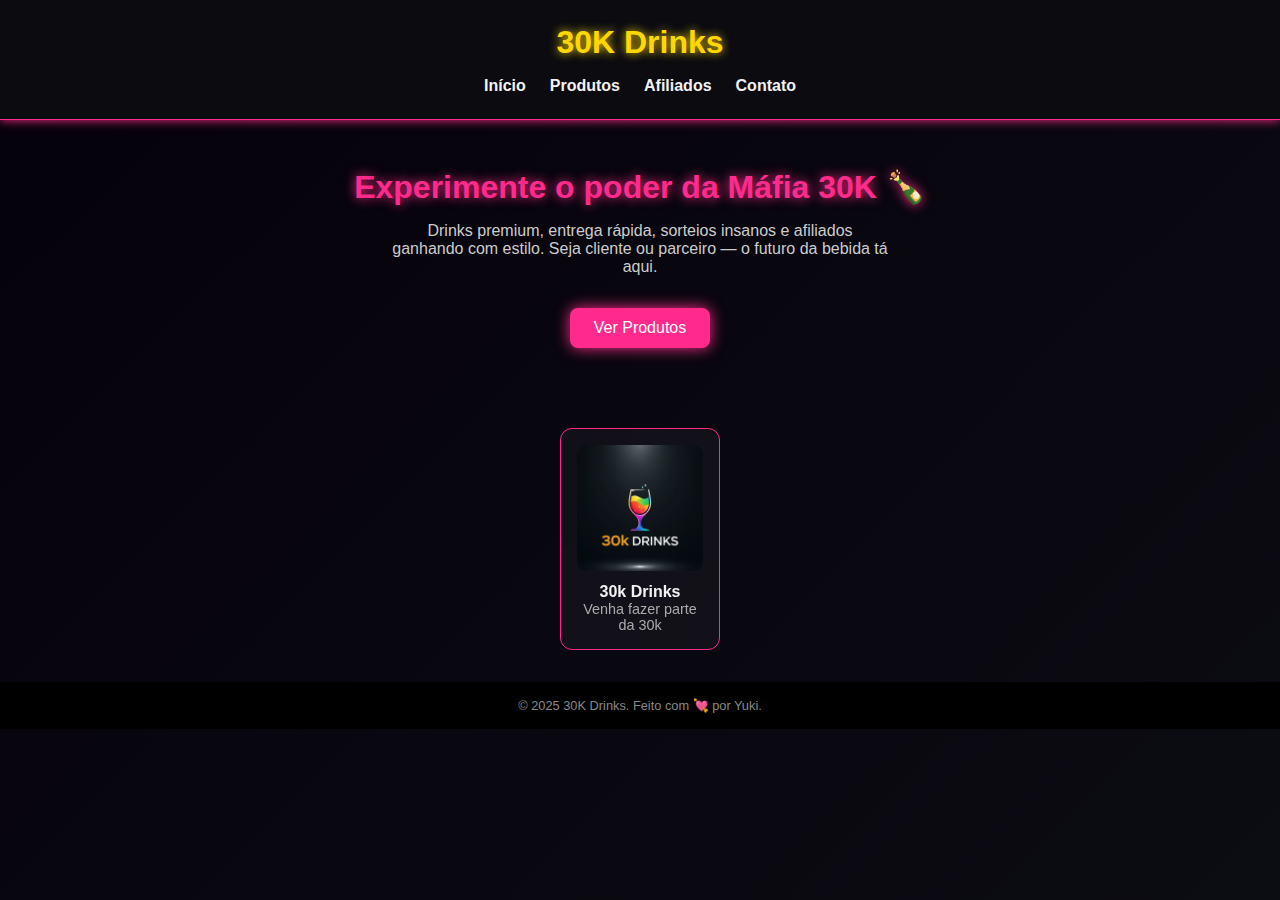
<file: index.html>
<!DOCTYPE html>
<html lang="pt-BR">
<head>
  <meta charset="UTF-8" />
  <meta name="viewport" content="width=device-width, initial-scale=1" />
  <link rel="stylesheet" href="assets/css/style.css">
  <title>30K Drinks - Início</title>
  
</head>
<body>

  <header>
    <h1>30K Drinks</h1>
    <nav>
      <a href="#">Início</a>
      <a href="produtos.html">Produtos</a>
      <a href="login.html">Afiliados</a>
      <a href="#">Contato</a>
    </nav>
  </header>

  <section class="hero">
    <h2>Experimente o poder da Máfia 30K 🍾</h2>
    <p>Drinks premium, entrega rápida, sorteios insanos e afiliados ganhando com estilo. Seja cliente ou parceiro — o futuro da bebida tá aqui.</p>
    <a href="produtos.html"><button>Ver Produtos</button></a>
  </section>

  <section class="produtos">
    <div class="produto">
      <img src="assets/img/logo.png" alt="30k drinks">
      <h4>30k Drinks </h4>
      <p>Venha fazer parte da 30k</p>
    </div>
    
  </section>

  <footer>
    &copy; 2025 30K Drinks. Feito com 💘 por Yuki.
  </footer>

</body>
</html>
</file>
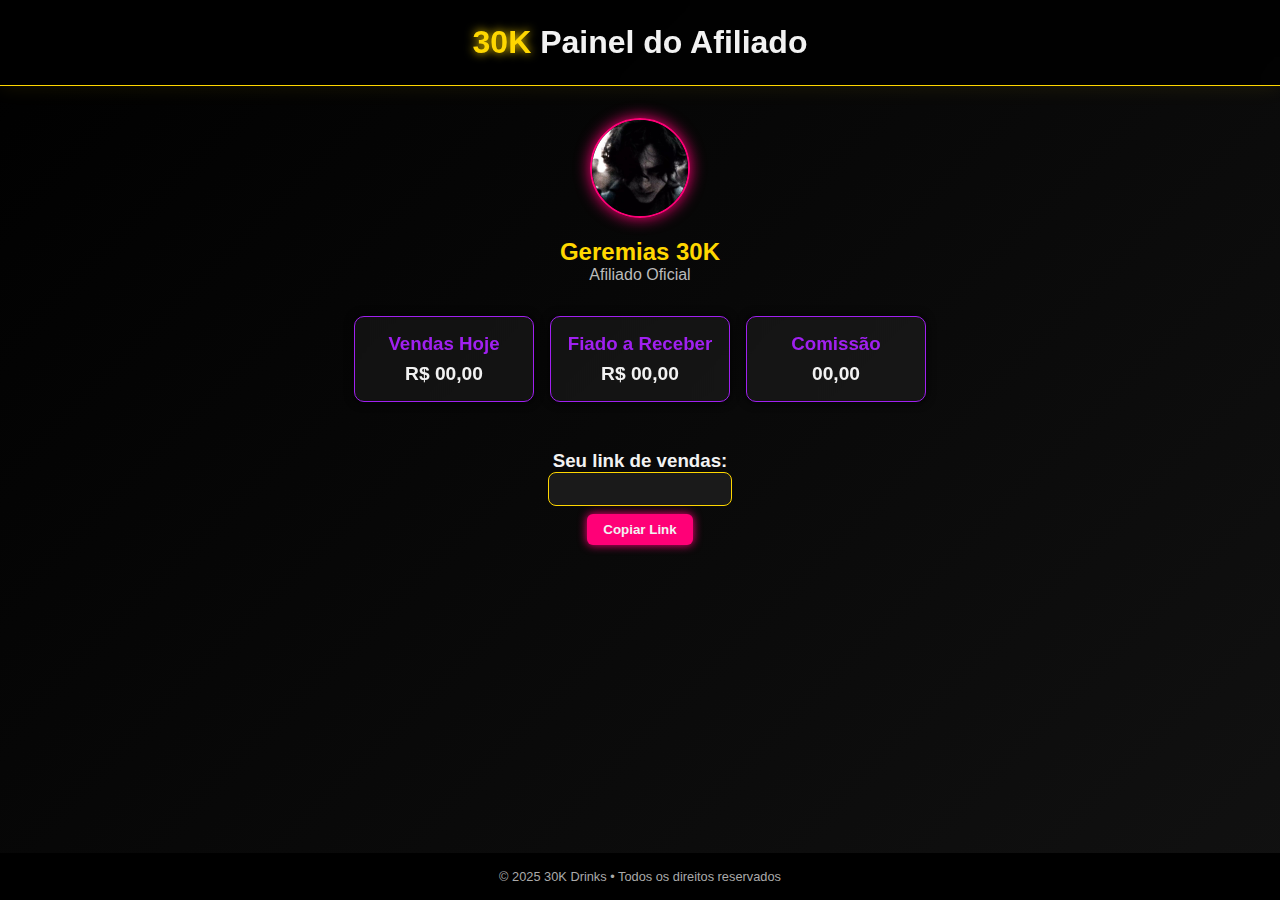
<file: geremias.html>
<!DOCTYPE html>
<html lang="pt-BR">
<head>
  <meta charset="UTF-8">
  <meta name="viewport" content="width=device-width, initial-scale=1">
  <title>30K Drinks | Painel do Afiliado</title>
  <style>
    :root {
      --gold: #ffd700;
      --black: #0a0a0a;
      --purple: #a020f0;
      --glass: rgba(255, 255, 255, 0.05);
      --white: #f2f2f2;
      --neon: #ff0077;
    }

    * {
      margin: 0;
      padding: 0;
      box-sizing: border-box;
    }

    body {
      font-family: 'Segoe UI', sans-serif;
      background: linear-gradient(135deg, #000, #111);
      color: var(--white);
      min-height: 100vh;
      display: flex;
      flex-direction: column;
      overflow-x: hidden;
    }

    header {
      background: #000000d0;
      backdrop-filter: blur(8px);
      padding: 1.5rem 1rem;
      text-align: center;
      border-bottom: 1px solid var(--gold);
      box-shadow: 0 0 20px rgba(255, 215, 0, 0.1);
    }

    header h1 {
      font-size: 2rem;
      color: var(--white);
    }

    .gold {
      color: var(--gold);
      text-shadow: 0 0 10px var(--gold);
    }

    main {
      flex: 1;
      padding: 2rem 1rem;
      display: flex;
      flex-direction: column;
      align-items: center;
      gap: 2rem;
    }

    .perfil {
      text-align: center;
      animation: fadeIn 1s ease-out;
    }

    .perfil img {
      width: 100px;
      height: 100px;
      border-radius: 50%;
      border: 2px solid var(--neon);
      box-shadow: 0 0 15px var(--neon);
    }

    .perfil h2 {
      margin-top: 1rem;
      color: var(--gold);
    }

    .perfil p {
      color: #bbb;
    }

    .painel {
      display: flex;
      flex-wrap: wrap;
      justify-content: center;
      gap: 1rem;
      width: 100%;
      max-width: 800px;
    }

    .card {
      background: var(--glass);
      border: 1px solid var(--purple);
      border-radius: 10px;
      padding: 1rem;
      width: 180px;
      text-align: center;
      box-shadow: 0 0 10px #000;
      backdrop-filter: blur(6px);
      transition: transform 0.3s, box-shadow 0.3s;
    }

    .card:hover {
      transform: translateY(-5px);
      box-shadow: 0 0 20px var(--purple);
    }

    .card h3 {
      color: var(--purple);
      margin-bottom: 0.5rem;
    }

    .card p {
      font-size: 1.2rem;
      font-weight: bold;
    }

    .link-vendas {
      margin-top: 1rem;
      text-align: center;
    }

    .link-vendas input {
      width: 90%;
      max-width: 300px;
      padding: 0.5rem;
      background: #1a1a1a;
      border: 1px solid var(--gold);
      color: var(--white);
      text-align: center;
      border-radius: 8px;
      font-size: 0.9rem;
    }

    .link-vendas button {
      margin-top: 0.5rem;
      padding: 0.5rem 1rem;
      background: var(--neon);
      color: var(--white);
      border: none;
      border-radius: 6px;
      cursor: pointer;
      font-weight: bold;
      box-shadow: 0 0 10px var(--neon);
      transition: background 0.3s;
    }

    .link-vendas button:hover {
      background: #ff3399;
    }

    footer {
      background: #000;
      padding: 1rem;
      text-align: center;
      font-size: 0.8rem;
      color: #aaa;
    }

    @keyframes fadeIn {
      0% { opacity: 0; transform: translateY(10px); }
      100% { opacity: 1; transform: translateY(0); }
    }

    @media (max-width: 600px) {
      .painel {
        flex-direction: column;
        align-items: center;
      }
    }
  </style>
</head>
<body>
  <header>
    <h1><span class="gold">30K</span> Painel do Afiliado</h1>
  </header>

  <main>
    <div class="perfil">
      <img src="502fd8c4b1e083609c05cdfa88abb5cf.jpg" alt="Afiliado">
      <h2>Geremias 30K</h2>
      <p>Afiliado Oficial</p>
    </div>

    <div class="painel">
      <div class="card">
        <h3>Vendas Hoje</h3>
        <p>R$ <span id="vendas">00,00</span></p>
      </div>
      <div class="card">
        <h3>Fiado a Receber</h3>
        <p>R$ <span id="fiado">00,00</span></p>
      </div>
      <div class="card">
        <h3>Comissão </h3>
        <p><span id="pedidos">00,00</span></p>
      </div>
    </div>

    <div class="link-vendas">
      <h3>Seu link de vendas:</h3>
      <input type="text" value="" id="link" readonly>
      <br>
      <button onclick="copiarLink()">Copiar Link</button>
    </div>
  </main>

  <footer>
    &copy; 2025 30K Drinks • Todos os direitos reservados
  </footer>

  <script>
    function copiarLink() {
      const linkInput = document.getElementById("link");
      linkInput.select();
      linkInput.setSelectionRange(0, 99999); // para mobile
      document.execCommand("copy");
      alert("Link copiado com sucesso!");
    }
  </script>
</body>
</html>
</file>
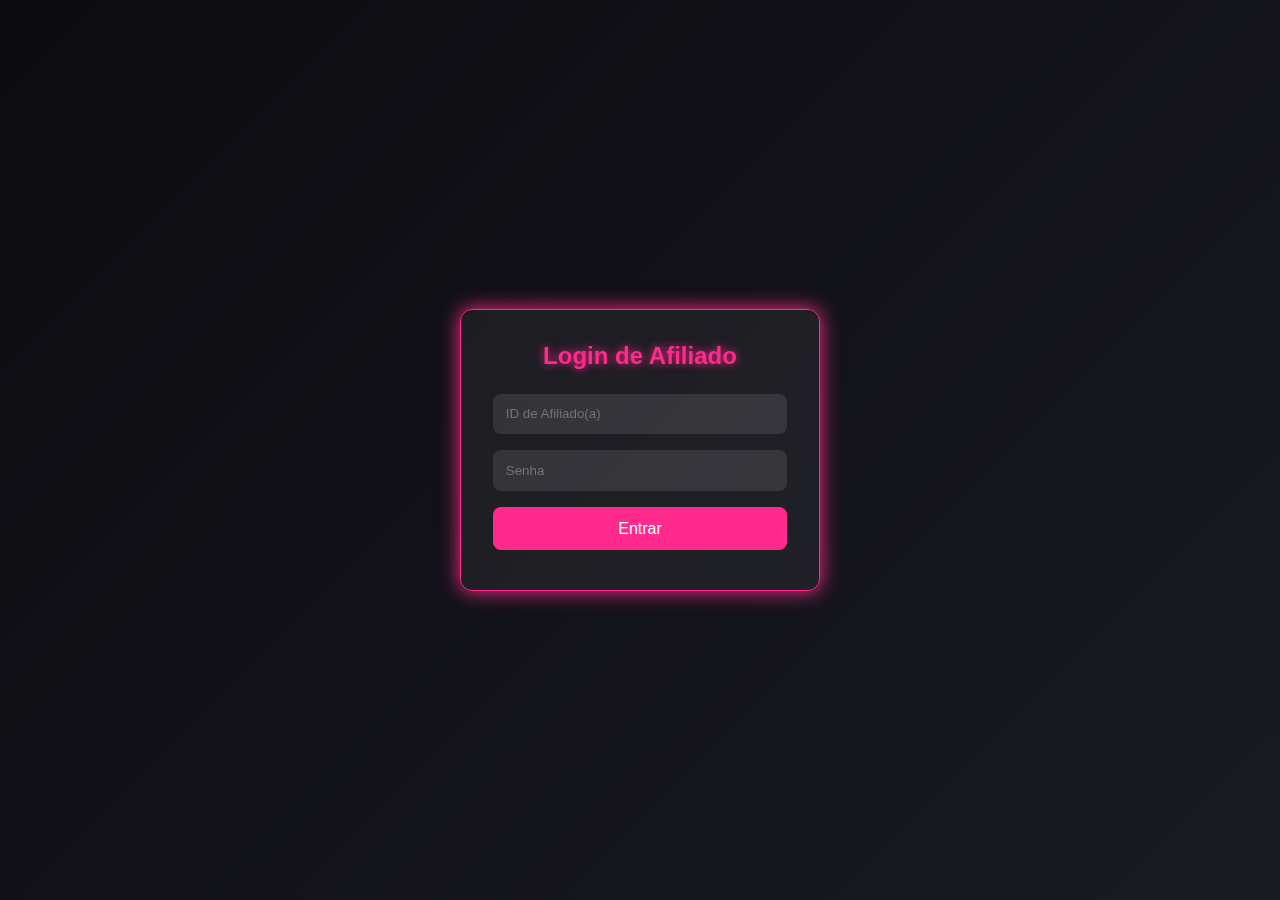
<file: login.html>
<!DOCTYPE html>
<html lang="pt-BR">
<head>
  <meta charset="UTF-8" />
  <meta name="viewport" content="width=device-width, initial-scale=1" />
  <link rel="stylesheet" href="assets/css/login.css">
  <title>Login - Afiliados 30K Drinks</title>
  
</head>
<body>

  <div class="login-container">
    <h2>Login de Afiliado</h2>
    <input type="text" id="usuario" placeholder="ID de Afiliado(a)" />
    <input type="password" id="senha" placeholder="Senha" />
    <button onclick="login()">Entrar</button>
    <div class="error" id="erro"></div>
  </div>

  <script src="assets/script/bancodedadosgerais.js"></script>

</body>
</html>
</file>
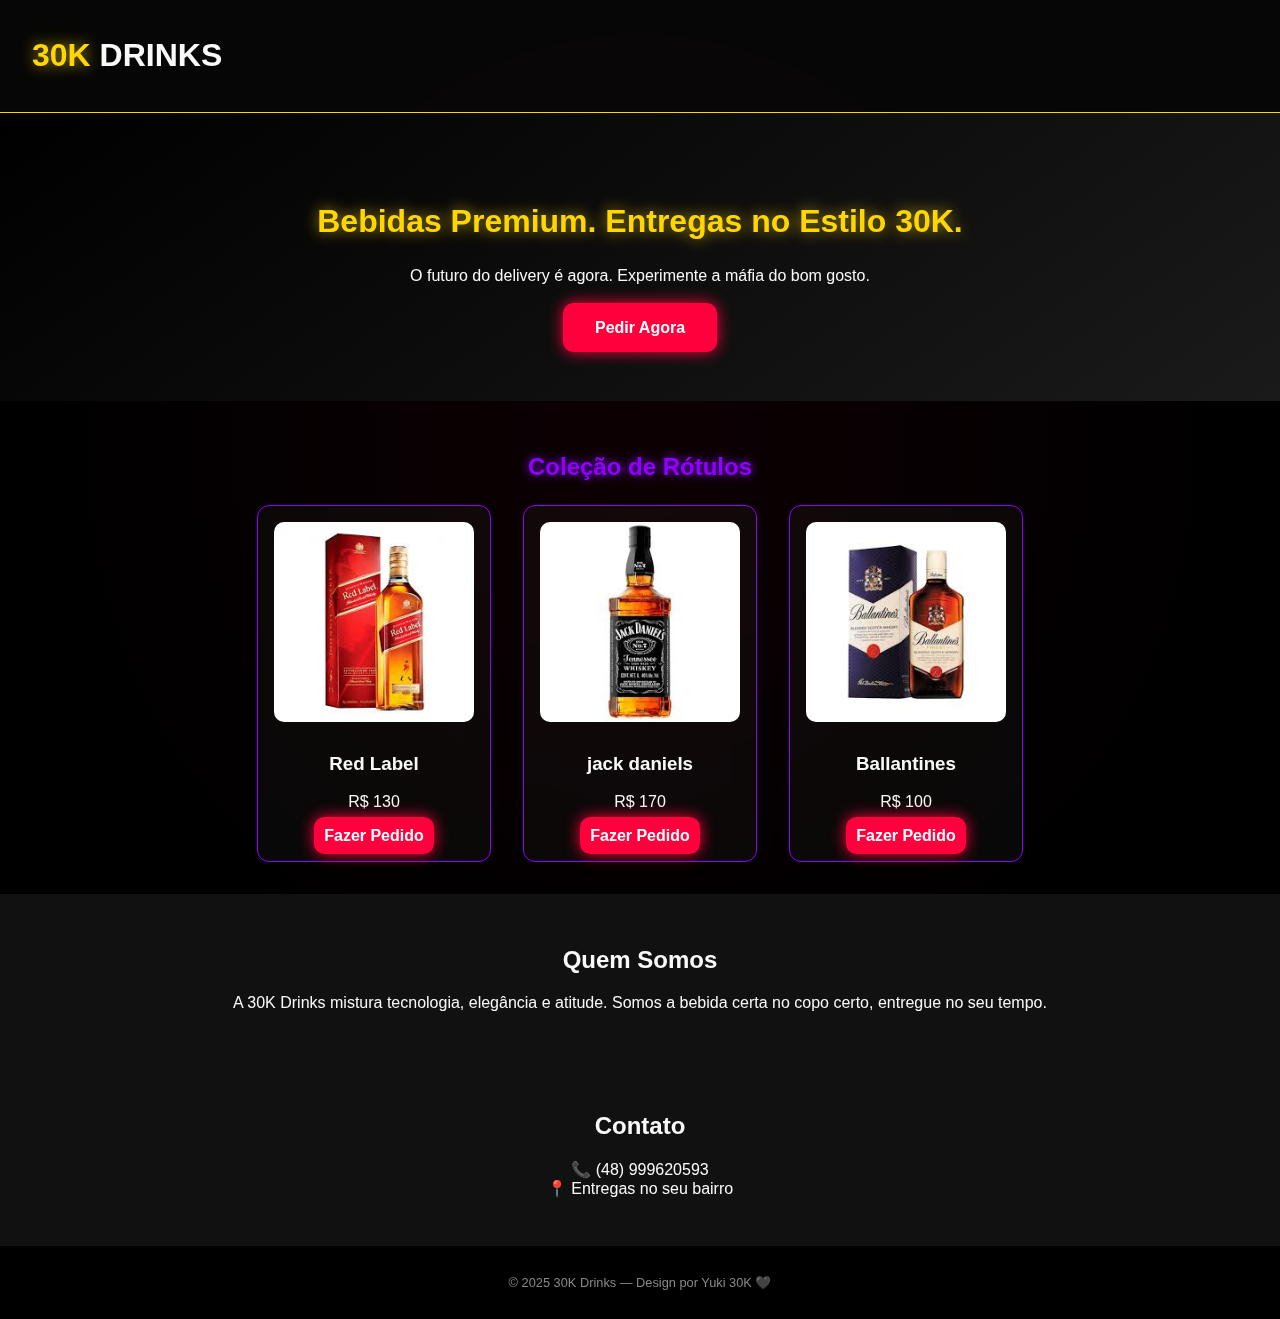
<file: loja.html>
<!DOCTYPE html>
<html lang="pt-BR">
<head>
  <meta charset="UTF-8" />
  <meta name="viewport" content="width=device-width, initial-scale=1.0" />
  <title>30K Drinks — Futurista</title>
  <link rel="stylesheet" href="loja.css"/>
</head>
<body>
  <div class="bg-glow"></div>
  <header>

    <h1><span class="gold">30K</span> DRINKS</h1>
    <nav>
     <!--
       <ul>
        <li><a href="#produtos">Produtos</a></li>
        <li><a href="#sobre">Sobre</a></li>
        <li><a href="#contato">Contato</a></li>
      </ul>
     -->
    </nav>
  </header>

  <section class="hero">
    <h2>Bebidas Premium. Entregas no Estilo 30K.</h2>
    <p>O futuro do delivery é agora. Experimente a máfia do bom gosto.</p><br>
    <a href="https://wa.me/" class="btn">Pedir Agora</a>
  </section>

  <section id="produtos" class="produtos">
    <h2 class="neon-text">Coleção de Rótulos</h2>
    <div class="cards">
      <div class="card">
        <img src="[data-uri]" alt="Red Label" />
        <h3>Red Label</h3>
        <p>R$ 130</p>
        <a href="" class="btn-pedido">Fazer Pedido</a>
      </div>
      <div class="card">
        <img src="[data-uri]" alt="Gold Label" />
        <h3>jack daniels</h3>
        <p>R$ 170</p>

        <a href="" class="btn-pedido">Fazer Pedido</a>
      </div>
      <div class="card">
        <img src="[data-uri]" alt="Vodka Absolut" />
        <h3>Ballantines</h3>
        <p>R$ 100</p>
        <a href="" class="btn-pedido">Fazer Pedido</a>
      </div>
    </div>
  </section>

  <section id="sobre" class="sobre">
    <h2>Quem Somos</h2>
    <p>A 30K Drinks mistura tecnologia, elegância e atitude. Somos a bebida certa no copo certo, entregue no seu tempo.</p>
  </section>

  <section id="contato" class="contato">
    <h2>Contato</h2>
    <p>📞 (48) 999620593<br>📍 Entregas no seu bairro</p>
  </section>

  <footer>
    <p>&copy; 2025 30K Drinks — Design por Yuki 30K 🖤</p>
  </footer>

  <script src="script.js"></script>
</body>
</html>
</file>
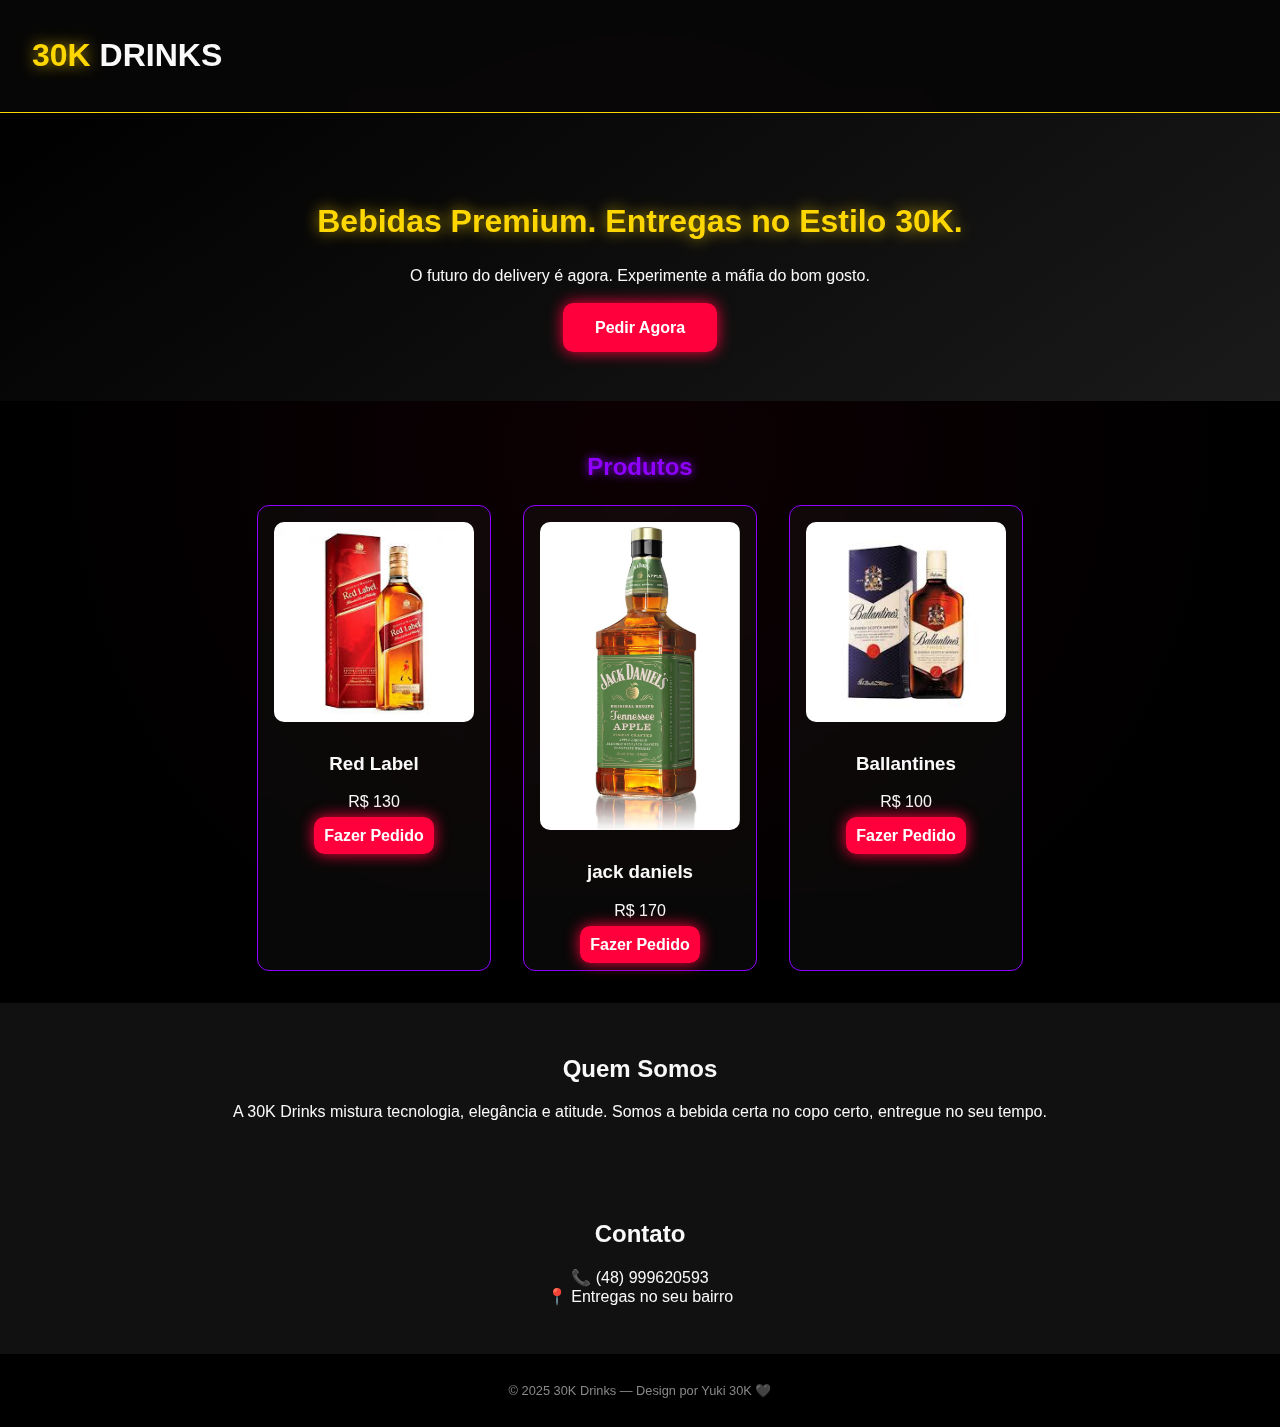
<file: lojageremiasa.html>
<!DOCTYPE html>
<html lang="pt-BR">
<head>
  <meta charset="UTF-8" />
  <meta name="viewport" content="width=device-width, initial-scale=1.0" />
  <title>30K Drinks — Futurista</title>
  <link rel="stylesheet" href="loja.css"/>
</head>
<body>
  <div class="bg-glow"></div>
  <header>

    <h1><span class="gold">30K</span> DRINKS</h1>
    <nav>
     <!--
       <ul>
        <li><a href="#produtos">Produtos</a></li>
        <li><a href="#sobre">Sobre</a></li>
        <li><a href="#contato">Contato</a></li>
      </ul>
     -->
    </nav>
  </header>

  <section class="hero">
    <h2>Bebidas Premium. Entregas no Estilo 30K.</h2>
    <p>O futuro do delivery é agora. Experimente a máfia do bom gosto.</p><br>
    <a href="https://wa.link/ax3ge6" class="btn">Pedir Agora</a>
  </section>

  <section id="produtos" class="produtos">
    <h2 class="neon-text">Produtos</h2>
    <div class="cards">
      <div class="card">
        <img src="[data-uri]" alt="Red Label" />
        <h3>Red Label</h3>
        <p>R$ 130</p>
        <a href="https://wa.link/pzpm5p" class="btn-pedido">Fazer Pedido</a>
      </div>
      <div class="card">
        <img src="cc17d22732b4145422ad3238f898c9d6.jpg" alt="jack daniels" />
        <h3>jack daniels</h3>
        <p>R$ 170</p>

        <a href="https://wa.link/isntw2" class="btn-pedido">Fazer Pedido</a>
      </div>
      <div class="card">
        <img src="[data-uri]" alt="Ballantines" />
        <h3>Ballantines</h3>
        <p>R$ 100</p>
        <a href="https://wa.link/t91k5x" class="btn-pedido">Fazer Pedido</a>
      </div>
    </div>
  </section>

  <section id="sobre" class="sobre">
    <h2>Quem Somos</h2>
    <p>A 30K Drinks mistura tecnologia, elegância e atitude. Somos a bebida certa no copo certo, entregue no seu tempo.</p>
  </section>

  <section id="contato" class="contato">
    <h2>Contato</h2>
    <p>📞 (48) 999620593<br>📍 Entregas no seu bairro</p>
  </section>

  <footer>
    <p>&copy; 2025 30K Drinks — Design por Yuki 30K 🖤</p>
  </footer>
  
  
  

  
</body>
</html>
</file>
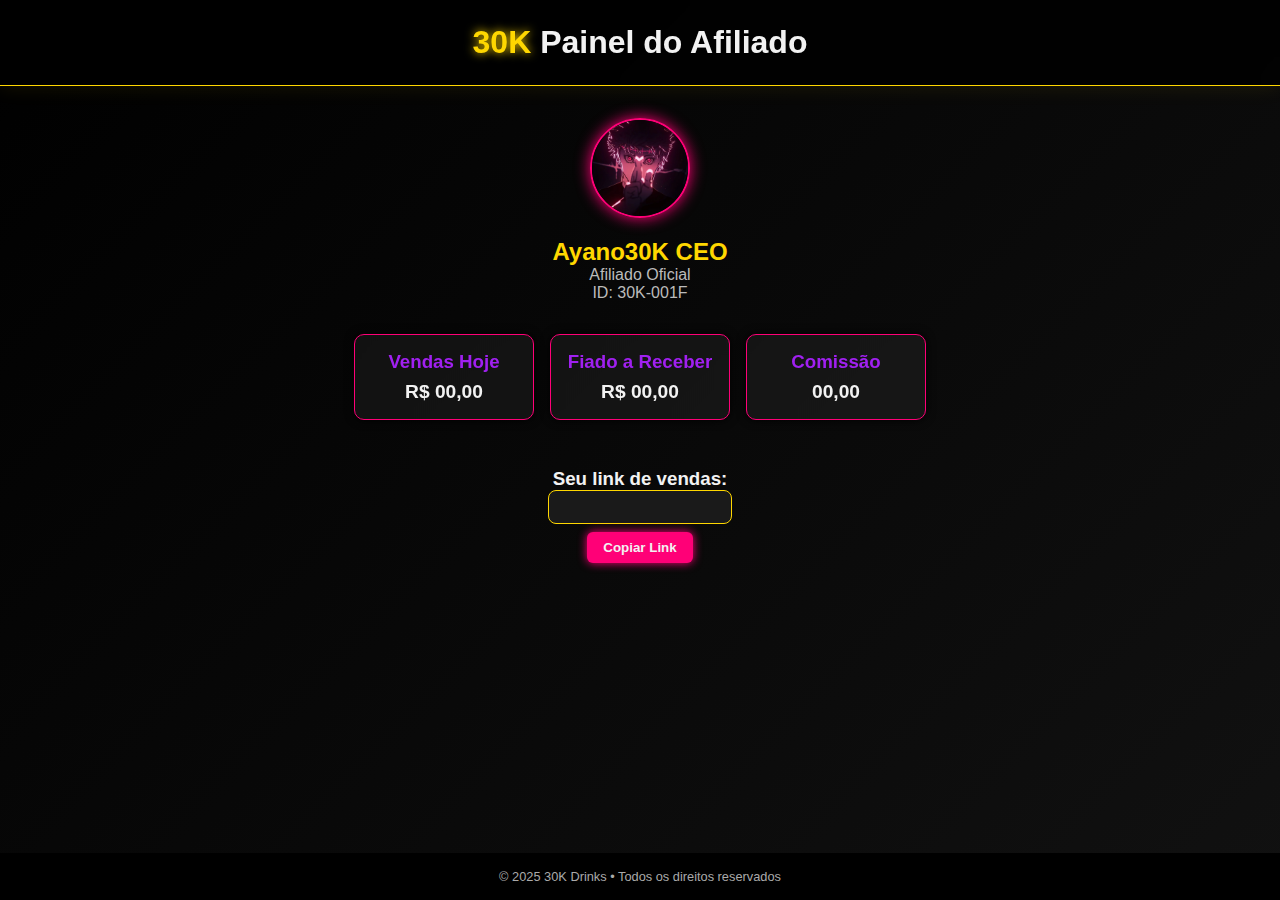
<file: afiliados/Ayano30kCeo/ayano30k.html>
<!DOCTYPE html>
<html lang="pt-BR">
<head>
  <meta charset="UTF-8">
  <meta name="viewport" content="width=device-width, initial-scale=1">
  <link rel="stylesheet" href="../css/perfil.css">
  <title>30K Drinks | Painel do Afiliado</title>
  
</head>
<body>
  <header>
    <h1><span class="gold">30K</span> Painel do Afiliado</h1>
  </header>

  <main>
    <div class="perfil">
      <img src="../img/ayano30k.webp" alt="Afiliado">
      <h2>Ayano30K CEO</h2>
      <p>Afiliado Oficial</p>
      <p>ID: 30K-001F</p>
    </div>

    <div class="painel">
      <div class="card">
        <h3>Vendas Hoje</h3>
        <p>R$ <span id="vendas">00,00</span></p>
      </div>
      <div class="card">
        <h3>Fiado a Receber</h3>
        <p>R$ <span id="fiado">00,00</span></p>
      </div>
      <div class="card">
        <h3>Comissão </h3>
        <p><span id="pedidos">00,00</span></p>
      </div>
    </div>

    <div class="link-vendas">
      <h3>Seu link de vendas:</h3>
      <input type="text" value="" id="link" readonly>
      <br>
      <button onclick="copiarLink()">Copiar Link</button>
    </div>
  </main>

  <footer>
    &copy; 2025 30K Drinks • Todos os direitos reservados
  </footer>

  <script>
    function copiarLink() {
      const linkInput = document.getElementById("link");
      linkInput.select();
      linkInput.setSelectionRange(0, 99999); // para mobile
      document.execCommand("copy");
      alert("Link copiado com sucesso!");
    }
  </script>
</body>
</html>
</file>
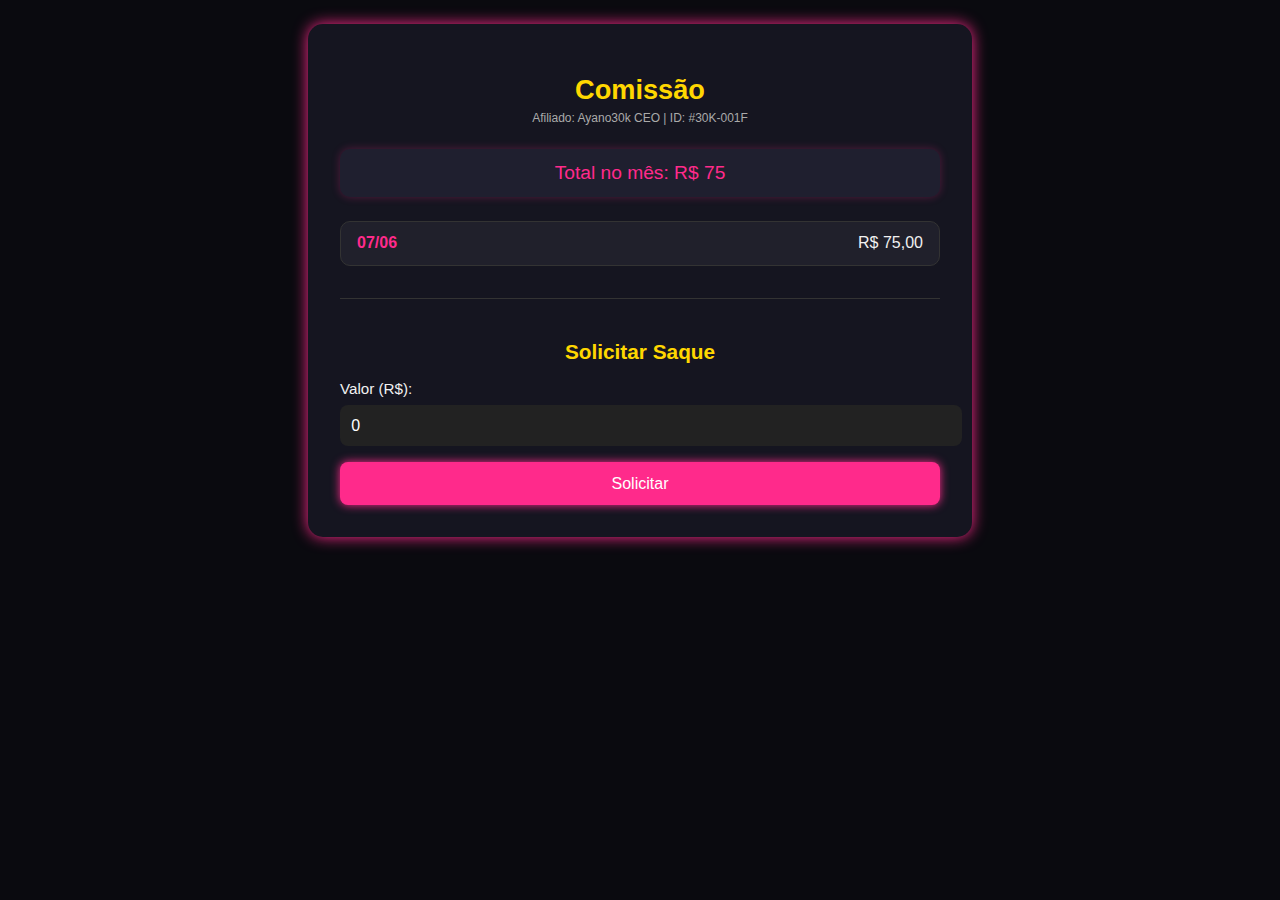
<file: afiliados/Ayano30kCeo/comissao.html>
<!DOCTYPE html>
<html lang="pt-BR">
<head>
  <meta charset="UTF-8" />
  <meta name="viewport" content="width=device-width, initial-scale=1" />
  <link rel="stylesheet" href="../css/comissao.css">
  <title>Comissão - 30K Drinks</title>
</head>
<body>

  <div class="container">
    <h1>Comissão</h1>
    <div class="id">Afiliado: usuário | ID: #00-000F</div>

    <div class="total-mes" id="saldoTotal">Total no mês: R$ <span id="saldo">00,00</span></div>

    
    <div class="comissao-dia"><span class="dia">07/06</span><span class="valor">R$ 75,00</span></div>

    <div class="saque">
      <h2>Solicitar Saque</h2>
      <label for="valor">Valor (R$):</label>
      <input type="number" id="valor" min="10" max="385" value="0" placeholder="Ex: 100">

      <button onclick="solicitarSaque()">Solicitar</button>
      
    </div>
  </div>

  
 <script src="script/bancodedadosAfiliado.js"></script>
</body>
</html>
</file>
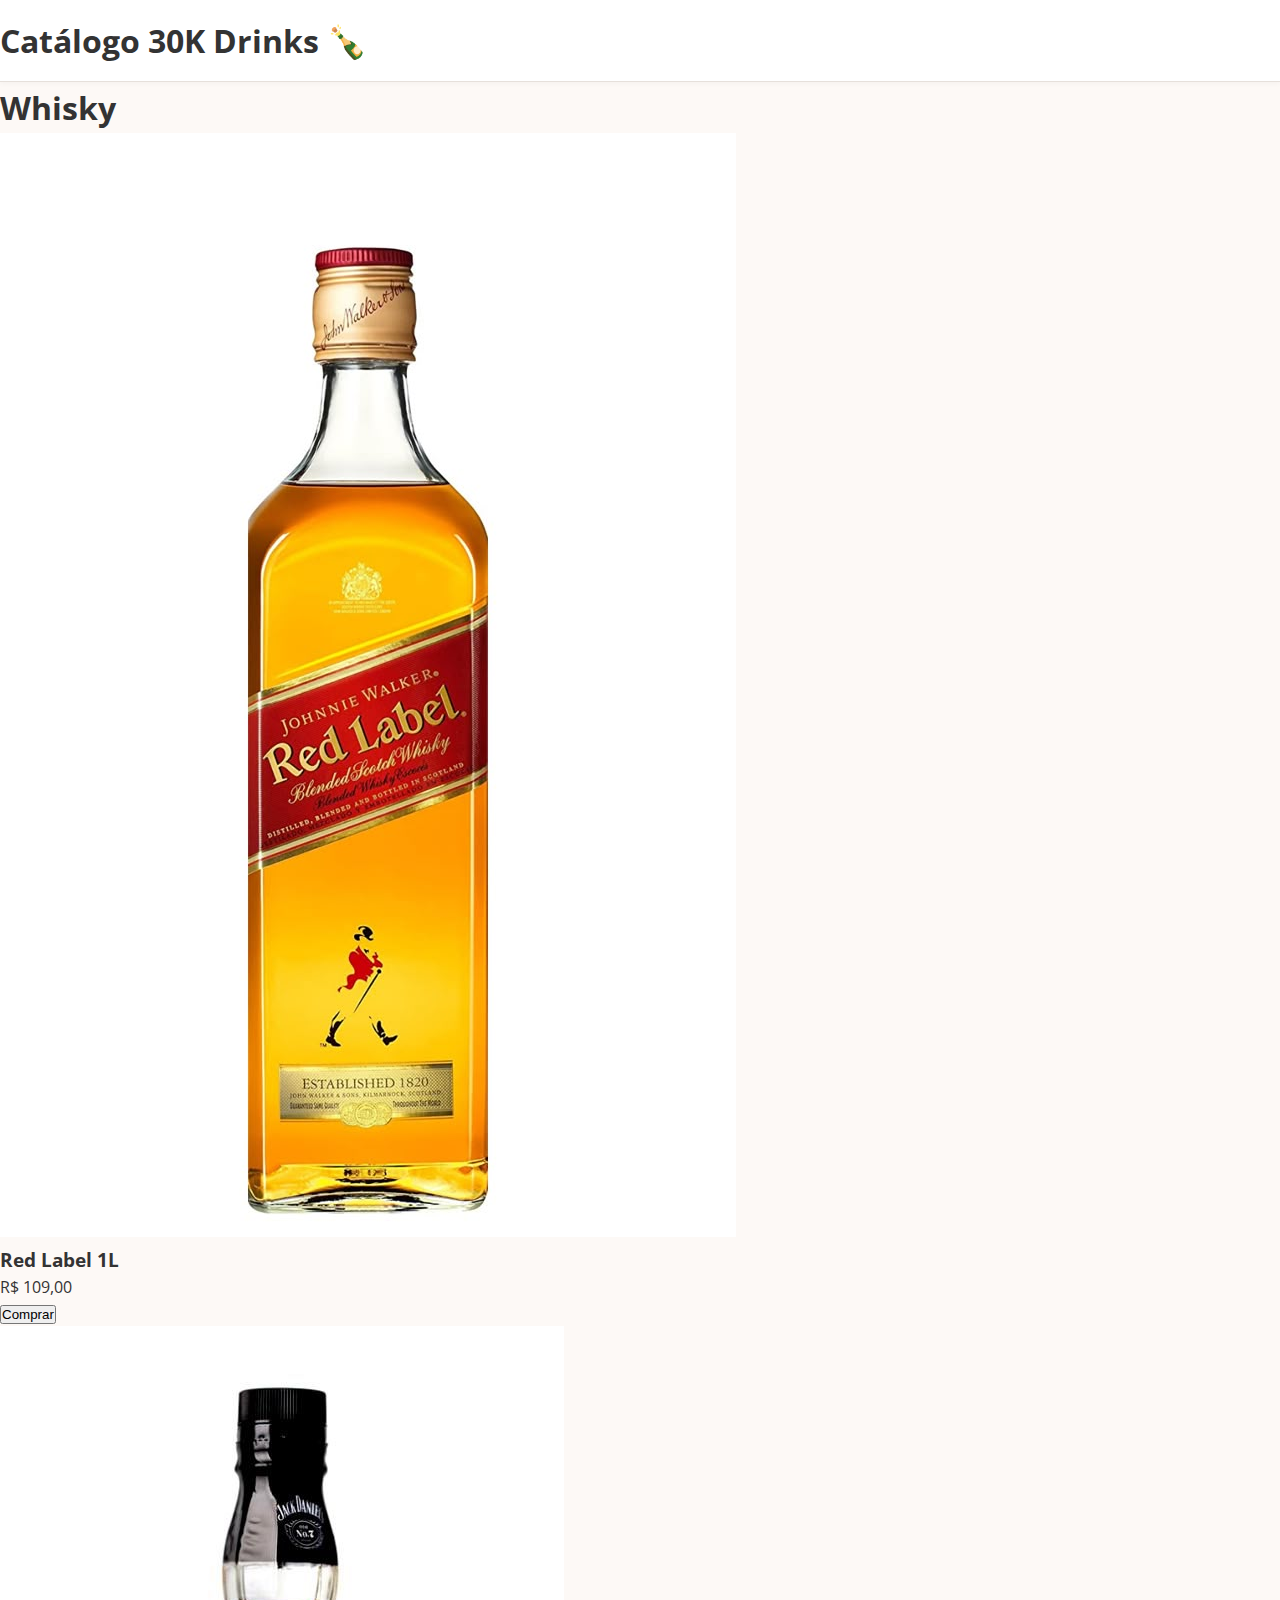
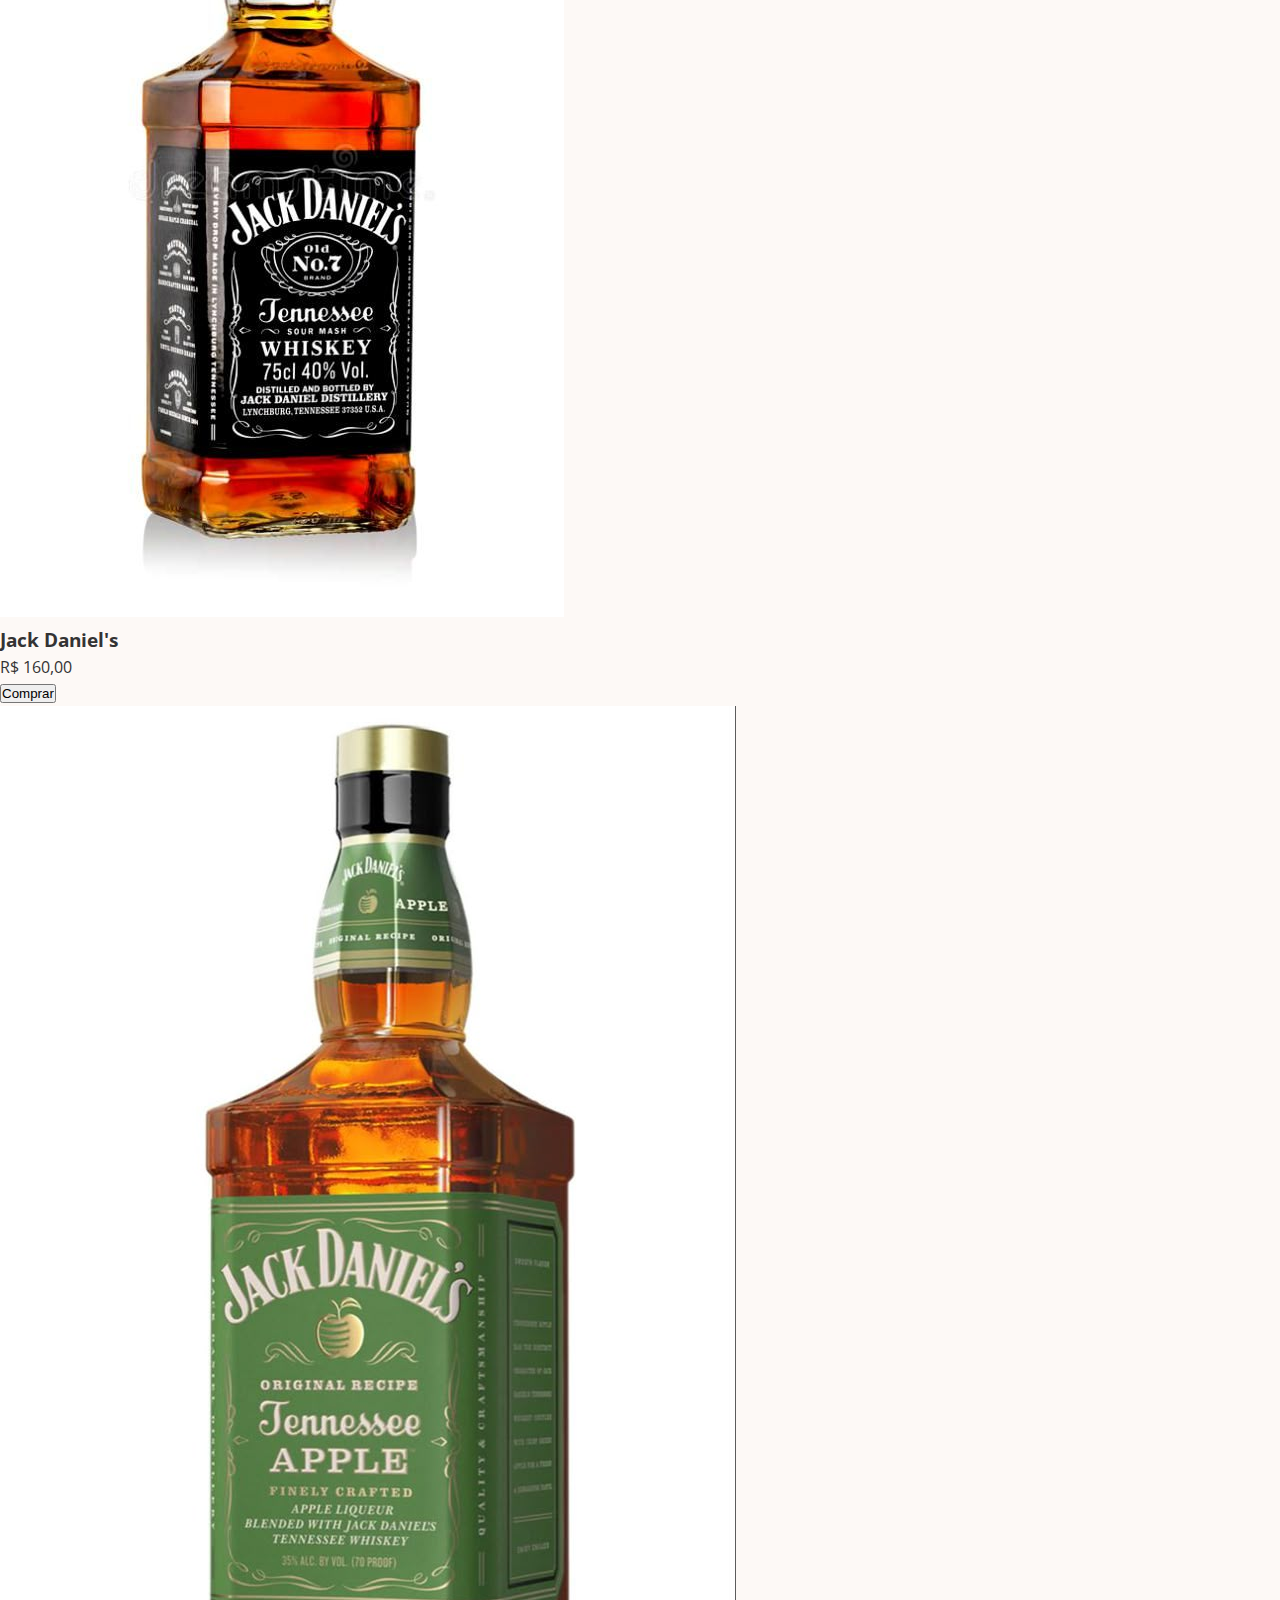
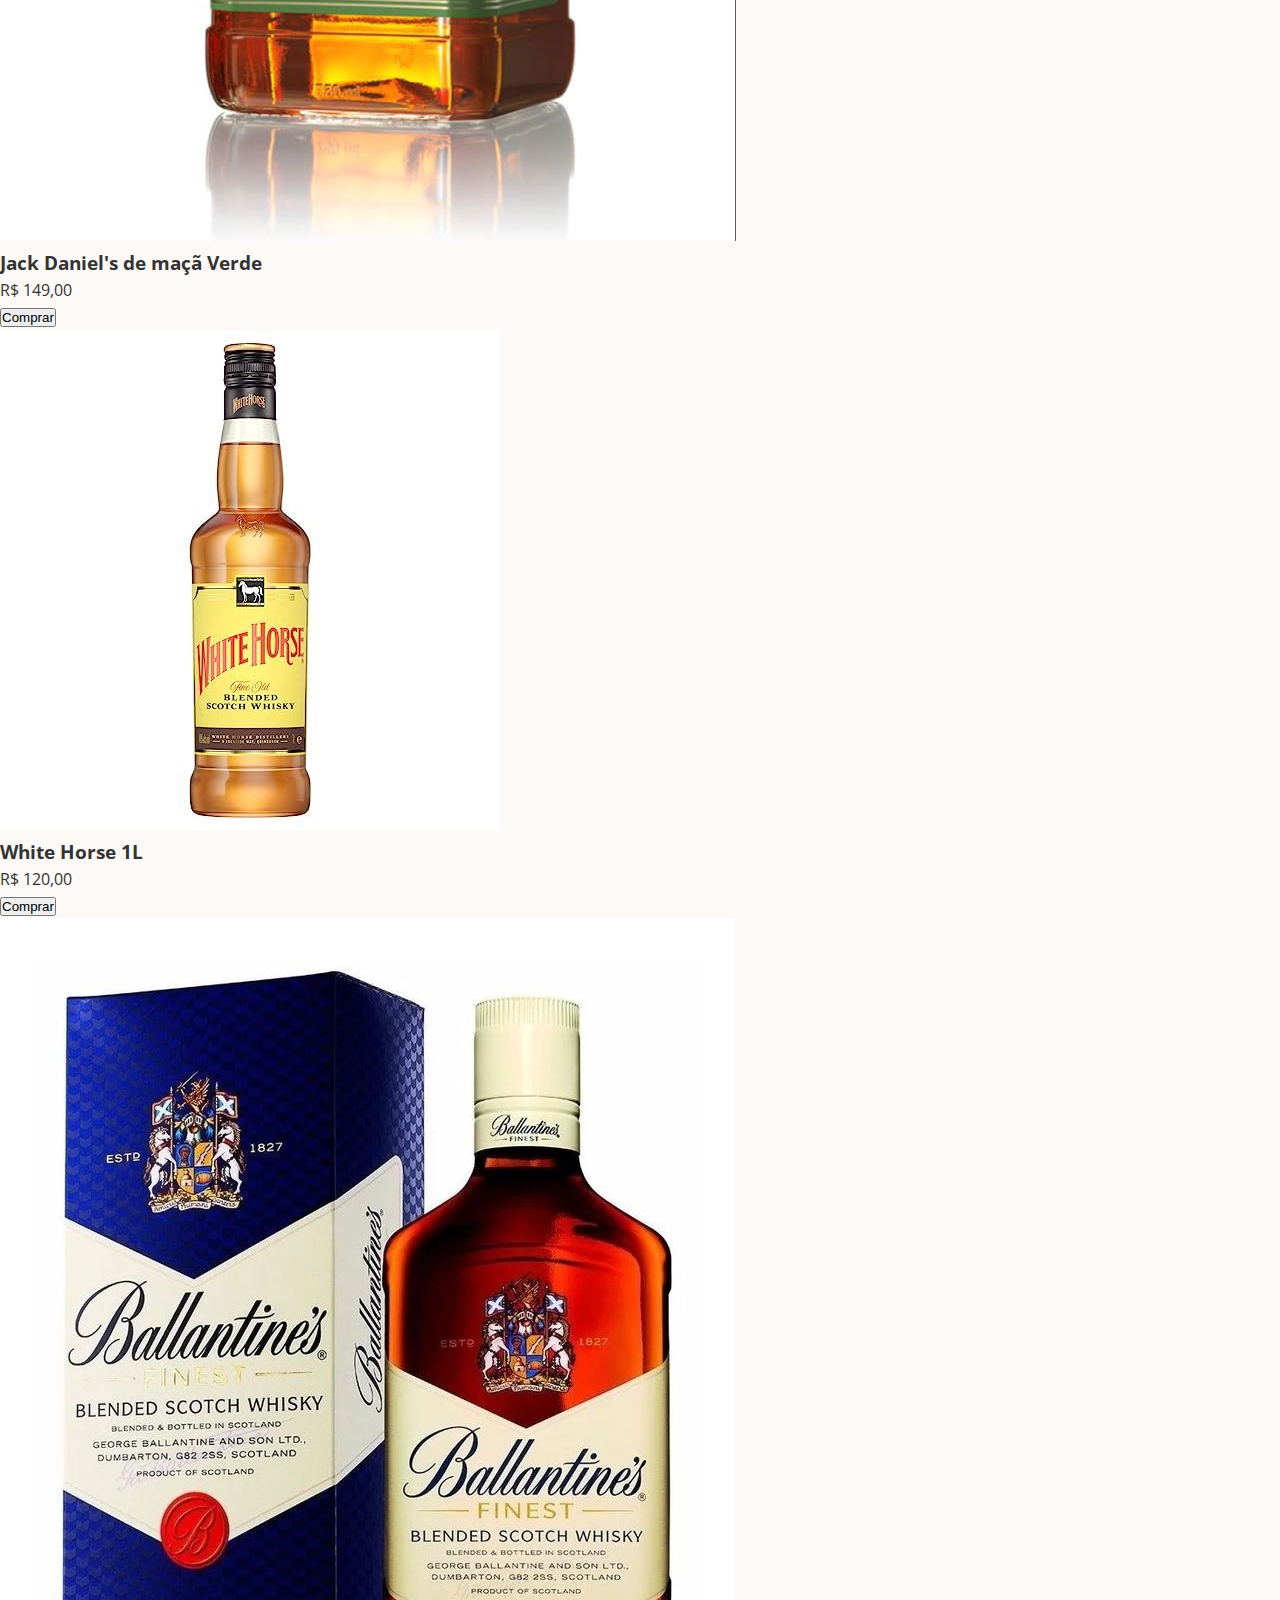
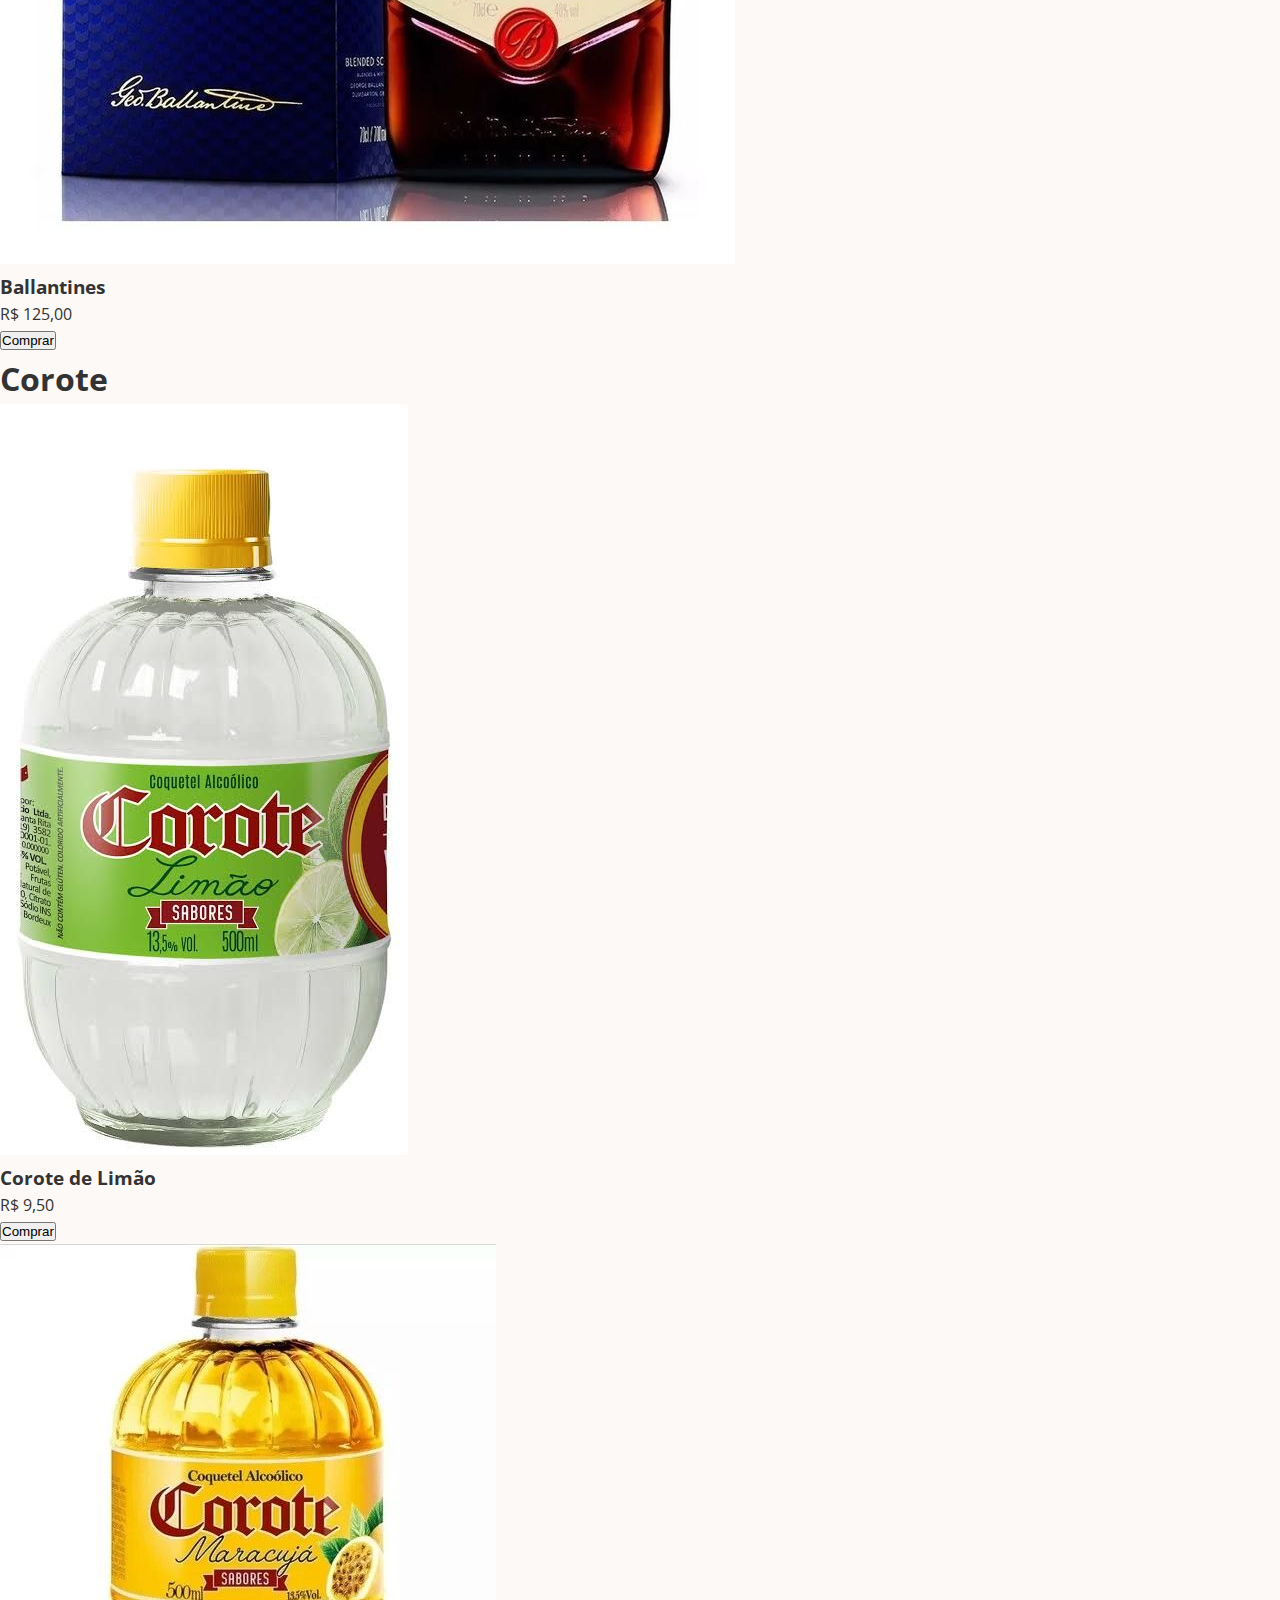
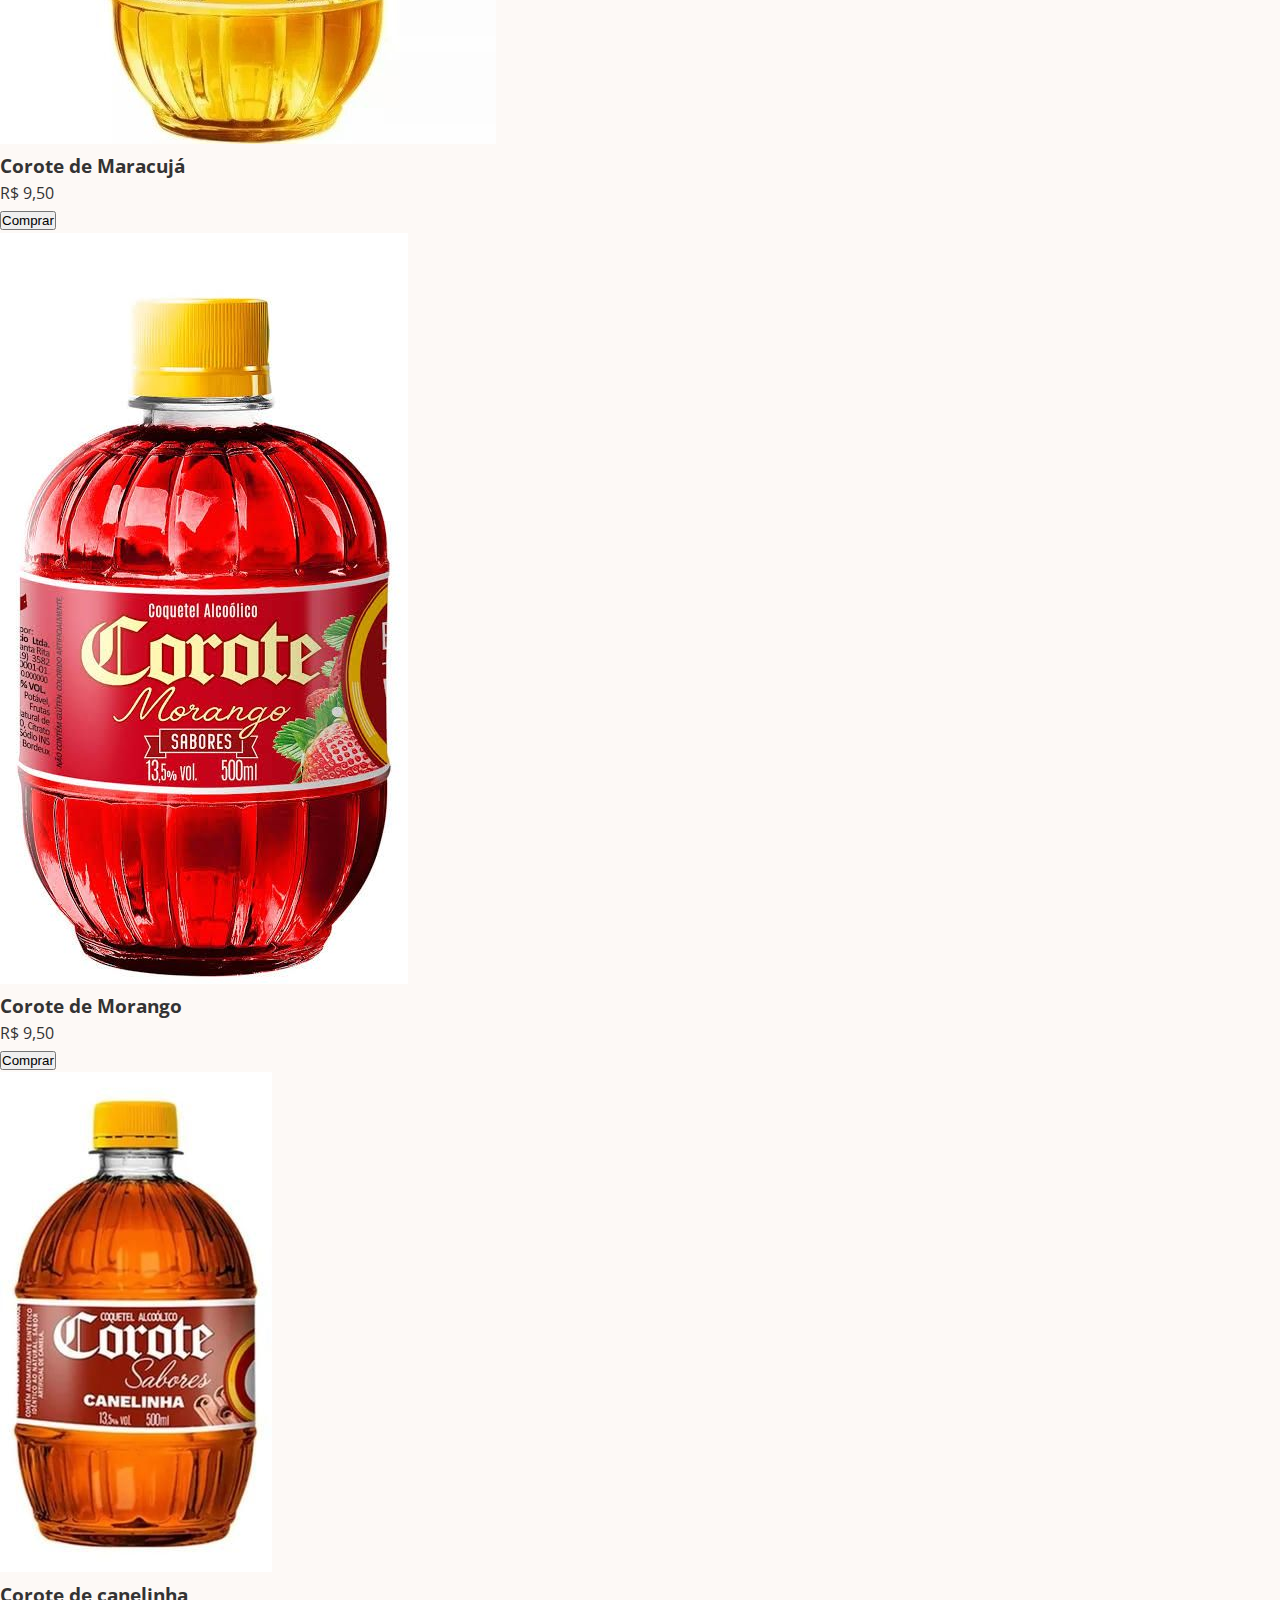
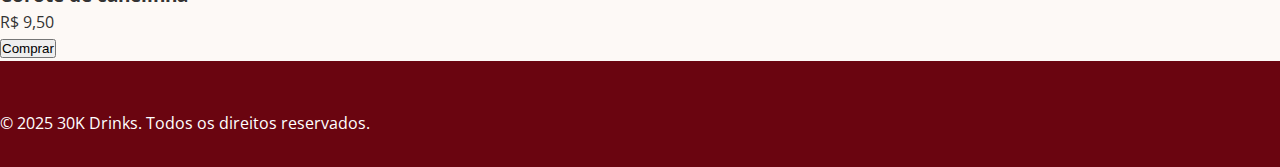
<file: afiliados/Ayano30kCeo/loja01/loja01.html>
<!DOCTYPE html>
<html lang="pt-BR">
<head>
  <meta charset="UTF-8" />
  <meta name="viewport" content="width=device-width, initial-scale=1" />
  <link rel="stylesheet" href="../../../assets/css/produto.css">
  <title>Catálogo - 30K Drinks</title>
</head>
<body>

  <header>
    <h1>Catálogo 30K Drinks 🍾</h1>
  </header>

  <section class="catalogo">
      
      <h1>Whisky</h1>

    <div class="produto">
      <img src="../../../assets/img/redlabel.jpg" alt="Red Label">
      <h3>Red Label 1L</h3>
      <p>R$ 109,00</p>
      <button onclick="comprar('Red Label')">Comprar</button>
    </div>

    <div class="produto">
      <img src="../../../assets/img/Jackn.jpg" alt="Jack Daniel's">
      <h3>Jack Daniel's</h3>
      <p>R$ 160,00</p>
      <button onclick="comprar('Jack Daniels')">Comprar</button>
    </div>

    <div class="produto">
      <img src="../../../assets/img/jackv.jpg" alt="Jack Daniel's de maça verde">
      <h3>Jack Daniel's de maçã Verde</h3>
      <p>R$ 149,00</p>
      <button onclick="comprar('Tanqueray')">Comprar</button>
    </div>

    <div class="produto">
      <img src="../../../assets/img/white.jpg" alt="White horse">
      <h3>White Horse 1L</h3>
      <p>R$ 120,00</p>
      <button onclick="comprar('Gold Label')">Comprar</button>
    </div>

    <div class="produto">
      <img src="../../../assets/img/ballataimes.jpg" alt="Ballantines">
      <h3>Ballantines</h3>
      <p>R$ 125,00</p>
      <button onclick="comprar('Cîroc')">Comprar</button>
    </div>

  </section>
  
  
  <section class="catalogo">
      
      <h1>Corote</h1>

    <div class="produto">
      <img src="../../../assets/img/corote/corotelimao.jpg" alt="Corote de limão">
      <h3>Corote de Limão</h3>
      <p>R$ 9,50</p>
      <button onclick="comprar('Red Label')">Comprar</button>
    </div>

    <div class="produto">
      <img src="../../../assets/img/corote/corotedemaracuja.jpg" alt="Corote de maracujá">
      <h3>Corote de Maracujá</h3>
      <p>R$ 9,50</p>
      <button onclick="comprar('Jack Daniels')">Comprar</button>
    </div>

    <div class="produto">
      <img src="../../../assets/img/corote/corotemorango.jpg" alt="Corote de morango">
      <h3>Corote de Morango </h3>
      <p>R$ 9,50</p>
      <button onclick="comprar('Tanqueray')">Comprar</button>
    </div>

    <div class="produto">
      <img src="../../../assets/img/corote/corotedecanelinha.jpg" alt="Corote de Canelinha">
      <h3>Corote de canelinha</h3>
      <p>R$ 9,50</p>
      <button onclick="comprar('Gold Label')">Comprar</button>
    </div>

    

  </section>

  <footer>
    &copy; 2025 30K Drinks. Todos os direitos reservados.
  </footer>

 

</body>
</html>
</file>
<file: assets/css/style.css>
:root {
      --neon: #ff2a8b;
      --gold: #ffd700;
      --bg: #0b0b10;
      --text: #f2f2f2;
      --glass: rgba(255, 255, 255, 0.04);
    }

    * {
      margin: 0;
      padding: 0;
      box-sizing: border-box;
    }

    body {
      background: linear-gradient(135deg, #05010a, #0c0c13);
      color: var(--text);
      font-family: 'Segoe UI', sans-serif;
      min-height: 100vh;
      overflow-x: hidden;
    }

    header {
      background: var(--bg);
      padding: 1.5rem 1rem;
      text-align: center;
      border-bottom: 1px solid var(--neon);
      box-shadow: 0 0 10px var(--neon);
    }

    header h1 {
      font-size: 2rem;
      color: var(--gold);
      text-shadow: 0 0 10px var(--gold);
    }

    nav {
      display: flex;
      justify-content: center;
      gap: 1.5rem;
      margin-top: 1rem;
    }

    nav a {
      color: var(--text);
      text-decoration: none;
      font-weight: bold;
      transition: color 0.3s;
    }

    nav a:hover {
      color: var(--neon);
    }

    .hero {
      display: flex;
      flex-direction: column;
      align-items: center;
      padding: 3rem 1rem;
      text-align: center;
      animation: fadeIn 1.2s ease;
    }

    .hero h2 {
      font-size: 2rem;
      margin-bottom: 1rem;
      color: var(--neon);
      text-shadow: 0 0 12px var(--neon);
    }

    .hero p {
      max-width: 500px;
      color: #ccc;
      font-size: 1rem;
    }

    .hero button {
      margin-top: 2rem;
      padding: 0.7rem 1.5rem;
      font-size: 1rem;
      background: var(--neon);
      color: #fff;
      border: none;
      border-radius: 8px;
      cursor: pointer;
      box-shadow: 0 0 15px var(--neon);
      transition: background 0.3s ease;
    }

    .hero button:hover {
      background: #ff55aa;
    }

    .produtos {
      display: flex;
      flex-wrap: wrap;
      justify-content: center;
      gap: 1.5rem;
      padding: 2rem 1rem;
    }

    .produto {
      background: var(--glass);
      border: 1px solid var(--neon);
      border-radius: 12px;
      padding: 1rem;
      width: 160px;
      text-align: center;
      backdrop-filter: blur(10px);
      color: var(--text);
      transition: transform 0.3s, box-shadow 0.3s;
    }

    .produto:hover {
      transform: scale(1.05);
      box-shadow: 0 0 12px var(--neon);
    }

    .produto img {
      width: 100%;
      border-radius: 10px;
    }

    .produto h4 {
      margin-top: 0.5rem;
      font-size: 1rem;
    }

    .produto p {
      font-size: 0.9rem;
      color: #aaa;
    }

    footer {
      text-align: center;
      padding: 1rem;
      background: #000;
      font-size: 0.8rem;
      color: #888;
    }

    @keyframes fadeIn {
      from {
        opacity: 0;
        transform: translateY(20px);
      }
      to {
        opacity: 1;
        transform: translateY(0);
      }
    }

    @media (max-width: 600px) {
      .hero h2 {
        font-size: 1.5rem;
      }

      .hero p {
        font-size: 0.9rem;
      }

      .produto {
        width: 90%;
      }
    }
</file>
<file: assets/css/login.css>
:root {
      --neon: #ff2a8b;
      --bg: #0b0b10;
      --glass: rgba(255, 255, 255, 0.05);
      --text: #f2f2f2;
    }

    * {
      margin: 0;
      padding: 0;
      box-sizing: border-box;
      font-family: 'Segoe UI', sans-serif;
    }

    body {
      background: linear-gradient(135deg, #0b0b10, #1a1a22);
      height: 100vh;
      display: flex;
      justify-content: center;
      align-items: center;
      color: var(--text);
    }

    .login-container {
      background: var(--glass);
      border: 1px solid var(--neon);
      backdrop-filter: blur(10px);
      border-radius: 12px;
      padding: 2rem;
      width: 90%;
      max-width: 360px;
      box-shadow: 0 0 20px var(--neon);
      text-align: center;
    }

    .login-container h2 {
      color: var(--neon);
      margin-bottom: 1.5rem;
      font-size: 1.5rem;
      text-shadow: 0 0 10px var(--neon);
    }

    .login-container input {
      width: 100%;
      padding: 0.8rem;
      margin-bottom: 1rem;
      border: none;
      border-radius: 8px;
      background: rgba(255, 255, 255, 0.1);
      color: white;
    }

    .login-container button {
      width: 100%;
      padding: 0.8rem;
      background: var(--neon);
      color: white;
      border: none;
      border-radius: 8px;
      font-size: 1rem;
      cursor: pointer;
      transition: background 0.3s;
    }

    .login-container button:hover {
      background: #ff4ca0;
    }

    .error {
      color: #ff4c4c;
      margin-top: 0.5rem;
      font-size: 0.9rem;
    }

    @media (max-width: 480px) {
      .login-container {
        padding: 1.5rem;
      }

      .login-container h2 {
        font-size: 1.3rem;
      }
    }
</file>
<file: loja.css>
:root {
    --black: #0a0a0a;
    --dark-glass: rgba(10, 10, 10, 0.6);
    --gold: #ffd700;
    --red-neon: #ff003c;
    --purple-neon: #8f00ff;
    --white: #f9f9f9;
    --glow: 0 0 15px rgba(255, 215, 0, 0.7);
  }
  
  body {
    margin: 0;
    font-family: 'Segoe UI', sans-serif;
    background: #000;
    color: var(--white);
    overflow-x: hidden;
    position: relative;
  }
  
  .bg-glow {
    position: fixed;
    width: 100%;
    height: 100%;
    background: radial-gradient(circle, rgba(255,0,60,0.05) 0%, rgba(0,0,0,1) 80%);
    z-index: -1;
    animation: pulse 10s infinite alternate;
  }
  
  @keyframes pulse {
    0% { transform: scale(1); }
    100% { transform: scale(1.05); }
  }
  
  header {
    background: var(--dark-glass);
    backdrop-filter: blur(10px);
    padding: 1rem 2rem;
    display: flex;
    justify-content: space-between;
    align-items: center;
    border-bottom: 1px solid var(--gold);
  }
  
  header h1 {
    color: var(--white);
    font-size: 2rem;
  }
  
  header .gold {
    color: var(--gold);
    text-shadow: var(--glow);
  }
  
  nav ul {
    list-style: none;
    display: flex;
    gap: 1.5rem;
  }
  
  nav ul li a {
    color: var(--white);
    text-decoration: none;
    font-weight: bold;
    transition: color 0.3s;
  }
  
  nav ul li a:hover {
    color: var(--gold);
  }
  
  .hero {
    text-align: center;
    padding: 4rem 2rem;
    background: linear-gradient(145deg, #000, #1a1a1a);
  }
  
  .hero h2 {
    font-size: 2rem;
    color: var(--gold);
    text-shadow: var(--glow);
  }
  
  .hero .btn {
    margin-top: 1rem;
    padding: 1rem 2rem;
    background: var(--red-neon);
    color: white;
    border: none;
    border-radius: 10px;
    font-weight: bold;
    font-size: 1rem;
    box-shadow: 0 0 15px var(--red-neon);
    text-decoration: none;
  }

  .btn-pedido {
    margin-top: 50px;
    padding: 10px;
    background: var(--red-neon);
    color: white;
    border: none;
    border-radius: 10px;
    font-weight: bold;
    font-size: 1rem;
    box-shadow: 0 0 15px var(--red-neon);
    text-decoration: none;
  }
  
  .produtos {
    padding: 2rem;
    text-align: center;
  }
  
  .cards {
    display: flex;
    flex-wrap: wrap;
    justify-content: center;
    gap: 2rem;
    margin-top: 1.5rem;
  }
  
  .card {
    background: rgba(255, 255, 255, 0.03);
    border: 1px solid var(--purple-neon);
    border-radius: 12px;
    padding: 1rem;
    width: 200px;
    transition: 0.3s;
    backdrop-filter: blur(10px);
  }
  
  .card:hover {
    transform: translateY(-5px);
    box-shadow: 0 0 20px var(--purple-neon);
  }
  
  .card img {
    width: 100%;
    border-radius: 10px;
    margin-bottom: 0.5rem;
  }
  
  .neon-text {
    color: var(--purple-neon);
    text-shadow: 0 0 10px var(--purple-neon);
  }
  
  .sobre, .contato {
    padding: 2rem;
    background: #111;
    text-align: center;
  }
  
  footer {
    background: #000;
    padding: 1rem;
    text-align: center;
    color: #888;
    font-size: 0.8rem;
  }
  
  @media (max-width: 600px) {
    .cards {
      flex-direction: column;
      align-items: center;
    }
  
    nav ul {
      flex-direction: column;
      gap: 1rem;
    }
  
    header {
      flex-direction: column;
    }
  }
</file>
<file: afiliados/css/perfil.css>
:root {
      --gold: #ffd700;
      --black: #0a0a0a;
      --purple: #a020f0;
      --glass: rgba(255, 255, 255, 0.05);
      --white: #f2f2f2;
      --neon: #ff0077;
    }

    * {
      margin: 0;
      padding: 0;
      box-sizing: border-box;
    }

    body {
      font-family: 'Segoe UI', sans-serif;
      background: linear-gradient(135deg, #000, #111);
      color: var(--white);
      min-height: 100vh;
      display: flex;
      flex-direction: column;
      overflow-x: hidden;
    }

    header {
      background: #000000d0;
      backdrop-filter: blur(8px);
      padding: 1.5rem 1rem;
      text-align: center;
      border-bottom: 1px solid var(--gold);
      box-shadow: 0 0 20px rgba(255, 215, 0, 0.1);
    }

    header h1 {
      font-size: 2rem;
      color: var(--white);
    }

    .gold {
      color: var(--gold);
      text-shadow: 0 0 10px var(--gold);
    }

    main {
      flex: 1;
      padding: 2rem 1rem;
      display: flex;
      flex-direction: column;
      align-items: center;
      gap: 2rem;
    }

    .perfil {
      text-align: center;
      animation: fadeIn 1s ease-out;
    }

    .perfil img {
      width: 100px;
      height: 100px;
      border-radius: 50%;
      border: 2px solid var(--neon);
      box-shadow: 0 0 15px var(--neon);
    }

    .perfil h2 {
      margin-top: 1rem;
      color: var(--gold);
    }

    .perfil p {
      color: #bbb;
    }

    .painel {
      display: flex;
      flex-wrap: wrap;
      justify-content: center;
      gap: 1rem;
      width: 100%;
      max-width: 800px;
    }

    .card {
      background: var(--glass);
      border: 1px solid var(--neon);
      border-radius: 10px;
      padding: 1rem;
      width: 180px;
      text-align: center;
      box-shadow: 0 0 10px #000;
      backdrop-filter: blur(6px);
      transition: transform 0.3s, box-shadow 0.3s;
    }

    .card:hover {
      transform: translateY(-5px);
      box-shadow: 0 0 20px var(--purple);
    }

    .card h3 {
      color: var(--purple);
      margin-bottom: 0.5rem;
    }

    .card p {
      font-size: 1.2rem;
      font-weight: bold;
    }

    .link-vendas {
      margin-top: 1rem;
      text-align: center;
    }

    .link-vendas input {
      width: 90%;
      max-width: 300px;
      padding: 0.5rem;
      background: #1a1a1a;
      border: 1px solid var(--gold);
      color: var(--white);
      text-align: center;
      border-radius: 8px;
      font-size: 0.9rem;
    }

    .link-vendas button {
      margin-top: 0.5rem;
      padding: 0.5rem 1rem;
      background: var(--neon);
      color: var(--white);
      border: none;
      border-radius: 6px;
      cursor: pointer;
      font-weight: bold;
      box-shadow: 0 0 10px var(--neon);
      transition: background 0.3s;
    }

    .link-vendas button:hover {
      background: #ff3399;
    }

    footer {
      background: #000;
      padding: 1rem;
      text-align: center;
      font-size: 0.8rem;
      color: #aaa;
    }

    @keyframes fadeIn {
      0% { opacity: 0; transform: translateY(10px); }
      100% { opacity: 1; transform: translateY(0); }
    }

    @media (max-width: 600px) {
      .painel {
        flex-direction: column;
        align-items: center;
      }
    }
</file>
<file: afiliados/css/comissao.css>
:root {
      --bg: #0a0a0f;
      --card: #151520;
      --neon: #ff2a8b;
      --text: #f1f1f1;
      --gold: #ffd700;
      --glass: rgba(255, 255, 255, 0.05);
    }

    body {
      background: var(--bg);
      color: var(--text);
      font-family: 'Segoe UI', sans-serif;
      margin: 0;
      padding: 1.5rem;
    }

    .container {
      max-width: 600px;
      margin: auto;
      background: var(--card);
      border-radius: 15px;
      padding: 2rem;
      box-shadow: 0 0 15px var(--neon);
    }

    h1 {
      text-align: center;
      font-size: 1.7rem;
      color: var(--gold);
      margin-bottom: 0.3rem;
    }

    .id {
      text-align: center;
      font-size: 12px;
      color: #aaa;
      margin-bottom: 1.5rem;
    }

    .total-mes {
      text-align: center;
      font-size: 1.2rem;
      margin-bottom: 1.5rem;
      background: #1f1f2f;
      border-radius: 10px;
      padding: 0.8rem;
      color: var(--neon);
      box-shadow: 0 0 8px #ff2a8b44;
    }

    .comissao-dia {
      background: var(--glass);
      border: 1px solid #333;
      padding: 0.8rem 1rem;
      margin-bottom: 0.8rem;
      border-radius: 10px;
      display: flex;
      justify-content: space-between;
      align-items: center;
      transition: all 0.3s ease;
    }

    .comissao-dia:hover {
      background: #222232;
      transform: scale(1.01);
      box-shadow: 0 0 6px var(--neon);
    }

    .dia {
      font-weight: bold;
      color: var(--neon);
    }

    .valor {
      color: var(--text);
      font-size: 1rem;
    }

    .saque {
      margin-top: 2rem;
      border-top: 1px solid #333;
      padding-top: 1.5rem;
    }

    .saque h2 {
      color: var(--gold);
      font-size: 1.3rem;
      margin-bottom: 1rem;
      text-align: center;
    }

    .saque label {
      display: block;
      margin-bottom: 0.5rem;
      font-size: 0.95rem;
    }

    .saque input {
      width: 100%;
      padding: 0.7rem;
      border: none;
      border-radius: 8px;
      margin-bottom: 1rem;
      background: #222;
      color: #fff;
      font-size: 1rem;
    }

    .saque button {
      width: 100%;
      padding: 0.8rem;
      font-size: 1rem;
      background: var(--neon);
      color: #fff;
      border: none;
      border-radius: 8px;
      cursor: pointer;
      box-shadow: 0 0 10px var(--neon);
      transition: background 0.3s ease;
    }

    .saque button:hover {
      background: #ff55aa;
    }

    .mensagem {
      margin-top: 1rem;
      text-align: center;
      font-size: 0.95rem;
      color: #80ff80;
      display: none;
    }

    @media (max-width: 600px) {
      .comissao-dia {
        flex-direction: column;
        gap: 0.3rem;
        text-align: center;
      }
    }
</file>
<file: assets/css/produto.css>
/* Importação de Fontes do Google Fonts */
@import url('https://fonts.googleapis.com/css2?family=Playfair+Display:wght@400;700&family=Open+Sans:wght@400;600&display=swap');
/* Se preferir Lora para os títulos, use:
@import url('https://fonts.googleapis.com/css2?family=Lora:wght@400;700&family=Open+Sans:wght@400;600&display=swap');
*/

/* Variáveis de Cores para Loja de Bebidas */
:root {
    --primary-color: #6A0510; /* Bordô Escuro */
    --secondary-color: #CD7F32; /* Bronze para destaque */
    --text-color: #333333;
    --light-text-color: #666666; /* Um pouco mais escuro para melhor contraste em fundos claros */
    --background-color: #FDF9F6; /* Tom off-white/creme */
    --white-color: #FFFFFF;
    --border-color: #E6E0DB; /* Borda mais suave */
    --star-color: #FFD700; /* Dourado para estrelas */
    --discount-color: #C14242; /* Vermelho mais sóbrio para descontos */
}

/* Reset Básico */
* {
    margin: 0;
    padding: 0;
    box-sizing: border-box;
}

body {
    font-family: 'Open Sans', sans-serif;
    color: var(--text-color);
    line-height: 1.6;
    background-color: var(--background-color);
    scroll-behavior: smooth;
}

.container {
    max-width: 1200px;
    margin: 0 auto;
    padding: 0 20px;
}

a {
    text-decoration: none;
    color: var(--primary-color);
}

a:hover {
    text-decoration: underline;
}

/* Header */
header {
    background-color: var(--white-color);
    padding: 15px 0;
    border-bottom: 1px solid var(--border-color);
    box-shadow: 0 2px 5px rgba(0,0,0,0.03);
}

.header-content {
    display: flex;
    justify-content: space-between;
    align-items: center;
}

.logo a {
    font-family: 'Playfair Display', serif; /* Ou 'Lora', serif; */
    font-weight: 700;
    font-size: 28px;
    color: var(--primary-color);
    text-decoration: none;
}

nav ul {
    list-style: none;
    display: flex;
}

nav ul li {
    margin-left: 35px;
}

nav ul li a {
    color: var(--text-color);
    font-weight: 600;
    transition: color 0.3s ease;
}

nav ul li a:hover {
    color: var(--primary-color);
    text-decoration: none;
}

.header-icons i {
    font-size: 22px;
    color: var(--text-color);
    cursor: pointer;
    margin-left: 20px;
    transition: color 0.3s ease;
}
.header-icons i:hover {
    color: var(--primary-color);
}

/* Breadcrumbs */
.breadcrumbs {
    margin: 20px 0;
    font-size: 14px;
    color: var(--light-text-color);
}

.breadcrumbs a {
    color: var(--light-text-color);
    text-decoration: none;
}

.breadcrumbs a:hover {
    text-decoration: underline;
}

/* Product Detail Section */
.product-page {
    padding: 30px 20px;
}

.product-detail {
    display: flex;
    gap: 50px; /* Mais espaçamento */
    background-color: var(--white-color);
    padding: 40px; /* Mais padding */
    border-radius: 10px; /* Bordas mais suaves */
    box-shadow: 0 6px 20px rgba(0,0,0,0.08); /* Sombra mais pronunciada */
    flex-wrap: wrap;
}

.product-gallery {
    flex: 1;
    min-width: 300px;
    max-width: 45%; /* Um pouco menos de largura para a galeria */
    display: flex;
    flex-direction: column;
    align-items: center;
}

.main-image img {
    max-width: 100%;
    height: auto;
    border-radius: 8px;
    border: 1px solid var(--border-color);
    box-shadow: 0 2px 8px rgba(0,0,0,0.05); /* Sombra leve na imagem */
}

.thumbnail-images {
    display: flex;
    gap: 12px; /* Mais espaçamento entre miniaturas */
    margin-top: 20px;
    flex-wrap: wrap;
    justify-content: center;
}

.thumbnail-images img {
    width: 90px; /* Miniaturas maiores */
    height: 90px;
    object-fit: cover;
    border: 2px solid var(--border-color);
    border-radius: 8px;
    cursor: pointer;
    transition: border-color 0.3s ease, transform 0.2s ease, box-shadow 0.2s ease;
}

.thumbnail-images img.active,
.thumbnail-images img:hover {
    border-color: var(--primary-color);
    transform: scale(1.05);
    box-shadow: 0 0 10px rgba(0,0,0,0.1);
}

.product-info {
    flex: 1;
    min-width: 300px;
    max-width: 50%; /* Mais largura para as infos */
}

.product-title {
    font-family: 'Playfair Display', serif; /* Ou 'Lora', serif; */
    font-weight: 700;
    font-size: 38px; /* Título maior */
    color: var(--primary-color);
    margin-bottom: 15px;
    line-height: 1.2;
}

.product-rating {
    margin-bottom: 25px;
}

.product-rating .stars .fas {
    color: var(--star-color);
    font-size: 20px;
}

.product-rating .rating-text {
    font-size: 16px;
    color: var(--light-text-color);
    margin-left: 8px;
}

.product-price {
    margin-bottom: 30px;
    display: flex;
    align-items: baseline;
    gap: 20px;
}

.current-price {
    font-family: 'Playfair Display', serif; /* Ou 'Lora', serif; */
    font-weight: 700;
    font-size: 44px; /* Preço bem grande */
    color: var(--primary-color);
}

.old-price {
    font-size: 20px;
    color: var(--light-text-color);
    text-decoration: line-through;
}

.discount-tag {
    background-color: var(--discount-color);
    color: var(--white-color);
    padding: 6px 12px;
    border-radius: 6px;
    font-weight: 700;
    font-size: 15px;
    text-transform: uppercase;
    letter-spacing: 0.5px;
}

.wine-details {
    margin-bottom: 25px;
    padding: 15px 0;
    border-top: 1px dashed var(--border-color);
    border-bottom: 1px dashed var(--border-color);
}

.wine-details p {
    font-size: 16px;
    margin-bottom: 8px;
}
.wine-details p strong {
    color: var(--text-color);
}

.product-features {
    list-style: none;
    margin-bottom: 35px;
}

.product-features li {
    margin-bottom: 12px;
    color: var(--text-color);
    font-size: 17px;
}

.product-features li .fas {
    color: var(--secondary-color);
    margin-right: 10px;
}

.action-buttons {
    margin-bottom: 25px;
    display: flex;
    gap: 20px;
    flex-wrap: wrap;
}

.btn {
    display: inline-block;
    padding: 18px 35px; /* Botões maiores */
    border-radius: 10px; /* Bordas mais arredondadas */
    font-family: 'Open Sans', sans-serif;
    font-weight: 700;
    font-size: 20px; /* Texto maior nos botões */
    text-align: center;
    transition: background-color 0.3s ease, transform 0.2s ease, box-shadow 0.2s ease;
    cursor: pointer;
    text-decoration: none;
    letter-spacing: 0.5px;
}

.btn-primary {
    background-color: var(--primary-color);
    color: var(--white-color);
    border: 2px solid var(--primary-color);
}

.btn-primary:hover {
    background-color: #4A030C; /* Tom mais escuro do bordô */
    transform: translateY(-3px);
    box-shadow: 0 8px 15px rgba(0,0,0,0.2);
    text-decoration: none;
}

.btn-secondary {
    background-color: var(--white-color);
    color: var(--primary-color);
    border: 2px solid var(--primary-color);
}

.btn-secondary:hover {
    background-color: var(--primary-color);
    color: var(--white-color);
    transform: translateY(-3px);
    box-shadow: 0 8px 15px rgba(0,0,0,0.2);
    text-decoration: none;
}

.btn .fab, .btn .fas {
    margin-right: 12px;
}

.urgency-message {
    background-color: #FEF3EE; /* Fundo mais suave para alerta */
    border-left: 5px solid var(--discount-color);
    padding: 18px 25px;
    border-radius: 8px;
    font-size: 16px;
    color: var(--discount-color);
    display: flex;
    align-items: center;
    gap: 12px;
    font-weight: 700;
    margin-top: 25px;
    box-shadow: 0 2px 8px rgba(0,0,0,0.05);
}
.urgency-message .fas {
    font-size: 20px;
}

/* Product Description Tabs */
.product-description-tabs {
    margin-top: 60px;
    background-color: var(--white-color);
    padding: 40px;
    border-radius: 10px;
    box-shadow: 0 6px 20px rgba(0,0,0,0.08);
}

.tabs {
    display: flex;
    border-bottom: 2px solid var(--border-color);
    margin-bottom: 25px;
    justify-content: center; /* Centraliza as abas */
    flex-wrap: wrap;
}

.tab-button {
    background-color: transparent;
    border: none;
    padding: 15px 30px;
    font-family: 'Open Sans', sans-serif;
    font-weight: 700;
    font-size: 18px;
    color: var(--light-text-color);
    cursor: pointer;
    transition: color 0.3s ease, border-bottom 0.3s ease;
    border-bottom: 3px solid transparent; /* Borda mais grossa */
}

.tab-button.active {
    color: var(--primary-color);
    border-bottom-color: var(--primary-color);
}

.tab-button:hover:not(.active) {
    color: var(--text-color);
}

.tab-content {
    display: none;
    padding-top: 15px;
}

.tab-content.active {
    display: block;
}

.tab-content h3 {
    font-family: 'Playfair Display', serif; /* Ou 'Lora', serif; */
    font-weight: 700;
    font-size: 28px;
    margin-bottom: 20px;
    color: var(--primary-color);
}

.tab-content p, .tab-content ul li {
    margin-bottom: 18px;
    font-size: 17px;
    color: var(--text-color);
    line-height: 1.7;
}

.tab-content ul {
    list-style: disc; /* Usar bullet points para listas */
    padding-left: 25px;
}
.tab-content ul li {
    margin-bottom: 10px;
}


.review-item {
    background-color: var(--background-color);
    padding: 20px 25px;
    border-radius: 10px;
    margin-bottom: 20px;
    border: 1px solid var(--border-color);
    box-shadow: 0 2px 8px rgba(0,0,0,0.03);
}

.review-item h4 {
    font-family: 'Open Sans', sans-serif;
    font-weight: 700;
    font-size: 19px;
    margin-bottom: 8px;
    color: var(--text-color);
}

.review-item p {
    font-size: 16px;
    margin-bottom: 12px;
    color: var(--light-text-color);
}

/* Related Products */
.related-products {
    margin-top: 70px;
    padding-bottom: 70px;
}

.related-products h2 {
    font-family: 'Playfair Display', serif; /* Ou 'Lora', serif; */
    font-weight: 700;
    font-size: 36px;
    text-align: center;
    margin-bottom: 40px;
    color: var(--primary-color);
}

.product-carousel {
    display: flex;
    overflow-x: auto;
    gap: 30px;
    padding: 15px;
    -webkit-overflow-scrolling: touch;
    scrollbar-width: thin;
    scrollbar-color: var(--primary-color) var(--background-color);
}

.product-carousel::-webkit-scrollbar {
    height: 10px;
}

.product-carousel::-webkit-scrollbar-track {
    background: var(--border-color);
    border-radius: 10px;
}

.product-carousel::-webkit-scrollbar-thumb {
    background: var(--secondary-color); /* Thumb com cor de destaque secundária */
    border-radius: 10px;
}

.product-card {
    min-width: 280px; /* Cards maiores */
    max-width: 280px;
    background-color: var(--white-color);
    border-radius: 10px;
    box-shadow: 0 4px 15px rgba(0,0,0,0.08);
    padding: 25px;
    text-align: center;
    flex-shrink: 0;
    transition: transform 0.2s ease, box-shadow 0.2s ease;
}

.product-card:hover {
    transform: translateY(-8px);
    box-shadow: 0 8px 25px rgba(0,0,0,0.15);
}

.product-card img {
    max-width: 100%;
    height: 200px;
    object-fit: contain;
    margin-bottom: 20px;
    border-radius: 8px;
}

.product-card h3 {
    font-family: 'Playfair Display', serif; /* Ou 'Lora', serif; */
    font-weight: 700;
    font-size: 20px;
    margin-bottom: 12px;
    color: var(--primary-color);
    min-height: 50px;
    display: flex;
    align-items: center;
    justify-content: center;
}

.product-card .stars {
    margin-bottom: 12px;
}
.product-card .stars .fas {
    color: var(--star-color);
    font-size: 16px;
}


.product-card .current-price {
    font-family: 'Playfair Display', serif; /* Ou 'Lora', serif; */
    font-weight: 700;
    font-size: 26px;
    color: var(--primary-color);
    display: block;
    margin-bottom: 20px;
}

.btn-small {
    padding: 12px 25px;
    font-size: 17px;
    border-radius: 8px;
    background-color: var(--secondary-color);
    color: var(--white-color);
    border: 2px solid var(--secondary-color);
    font-weight: 600;
}

.btn-small:hover {
    background-color: #AA6C22; /* Tom mais escuro do bronze */
    text-decoration: none;
    transform: translateY(-2px);
}

/* Footer */
footer {
    background-color: var(--primary-color); /* Fundo com a cor primária escura */
    color: var(--white-color);
    padding: 50px 0 30px;
    font-size: 16px;
}

.footer-content {
    display: flex;
    justify-content: space-between;
    flex-wrap: wrap;
    gap: 40px;
    margin-bottom: 40px;
}

.footer-section {
    flex: 1;
    min-width: 220px;
}

.footer-section h4 {
    font-family: 'Playfair Display', serif; /* Ou 'Lora', serif; */
    font-weight: 700;
    font-size: 22px;
    margin-bottom: 20px;
    color: var(--secondary-color); /* Títulos do footer com a cor secundária */
}

.footer-section ul {
    list-style: none;
    padding-left: 0;
}

.footer-section ul li {
    margin-bottom: 12px;
}

.footer-section ul li a {
    color: var(--white-color);
    transition: color 0.3s ease;
}

.footer-section ul li a:hover {
    color: var(--secondary-color);
    text-decoration: none;
}

.footer-section p {
    color: var(--white-color);
}

.social-icons a {
    color: var(--white-color);
    font-size: 24px;
    margin-right: 20px;
    transition: color 0.3s ease;
}

.social-icons a:hover {
    color: var(--secondary-color);
}

.copyright {
    text-align: center;
    border-top: 1px solid rgba(255,255,255,0.15);
    padding-top: 25px;
    color: rgba(255,255,255,0.7);
}

/* Responsividade */
@media (max-width: 992px) {
    .product-detail {
        flex-direction: column;
        align-items: center;
        gap: 40px;
    }

    .product-gallery, .product-info {
        max-width: 100%;
        min-width: unset;
    }

    .product-gallery {
        order: -1;
    }

    .product-title {
        font-size: 32px;
        text-align: center;
    }

    .product-rating, .product-price, .action-buttons, .wine-details {
        justify-content: center;
        text-align: center;
        margin-left: auto;
        margin-right: auto;
    }

    .product-features {
        padding: 0 20px;
    }

    .action-buttons {
        flex-direction: column;
        align-items: center;
    }

    .btn {
        width: 100%;
        max-width: 350px;
    }

    .footer-content {
        flex-direction: column;
        text-align: center;
        gap: 30px;
    }
}

@media (max-width: 768px) {
    nav {
        display: none;
    }

    .header-content {
        justify-content: center;
    }

    .header-icons {
        position: absolute;
        right: 20px;
    }

    .product-page {
        padding: 25px 15px;
    }

    .product-detail {
        padding: 25px;
    }

    .product-title {
        font-size: 28px;
    }

    .current-price {
        font-size: 36px;
    }

    .tab-button {
        padding: 12px 20px;
        font-size: 16px;
    }

    .product-carousel {
        justify-content: flex-start;
    }
}

@media (max-width: 480px) {
    .header-content {
        flex-direction: column;
        gap: 15px;
    }

    .header-icons {
        position: static;
        margin-top: 15px;
    }

    .thumbnail-images img {
        width: 70px;
        height: 70px;
    }

    .product-price {
        flex-direction: column;
        gap: 10px;
    }

    .discount-tag {
        margin-top: 8px;
    }

    .btn {
        padding: 15px 25px;
        font-size: 18px;
    }
}
</file>
